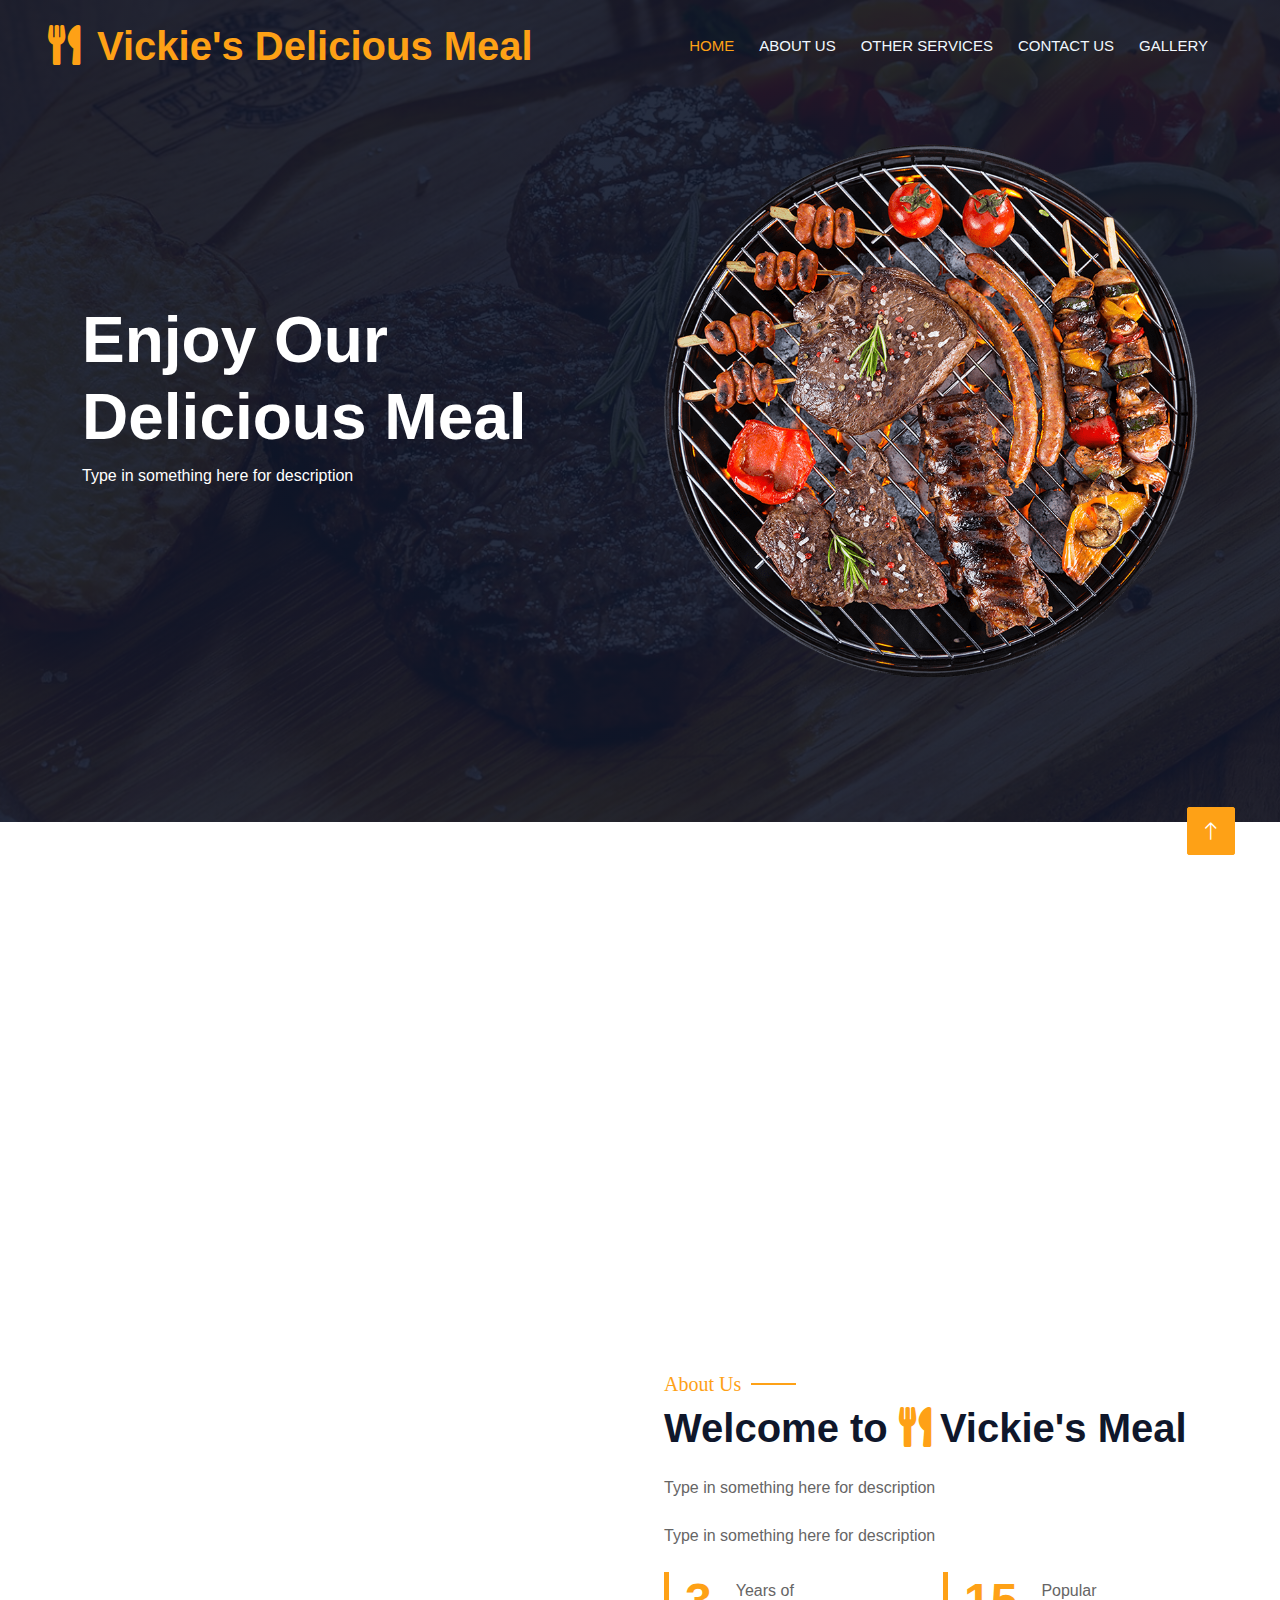
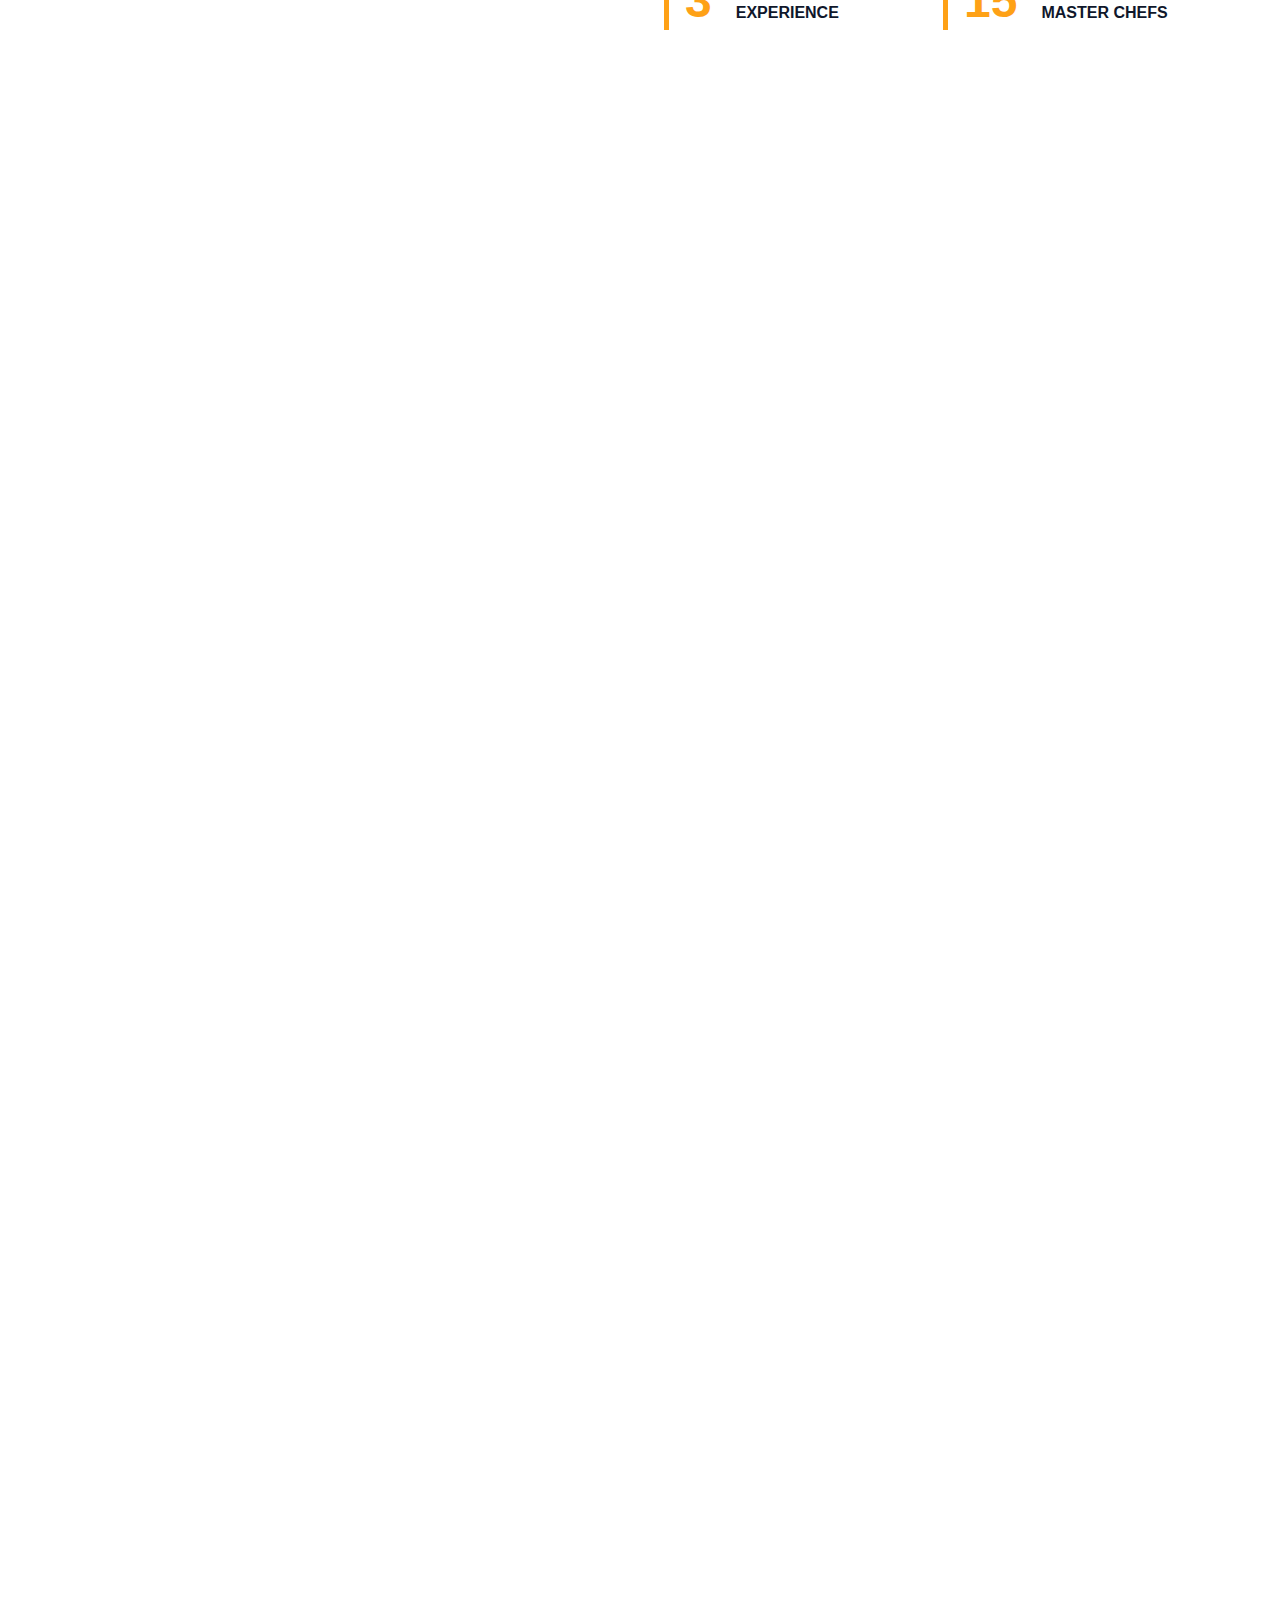
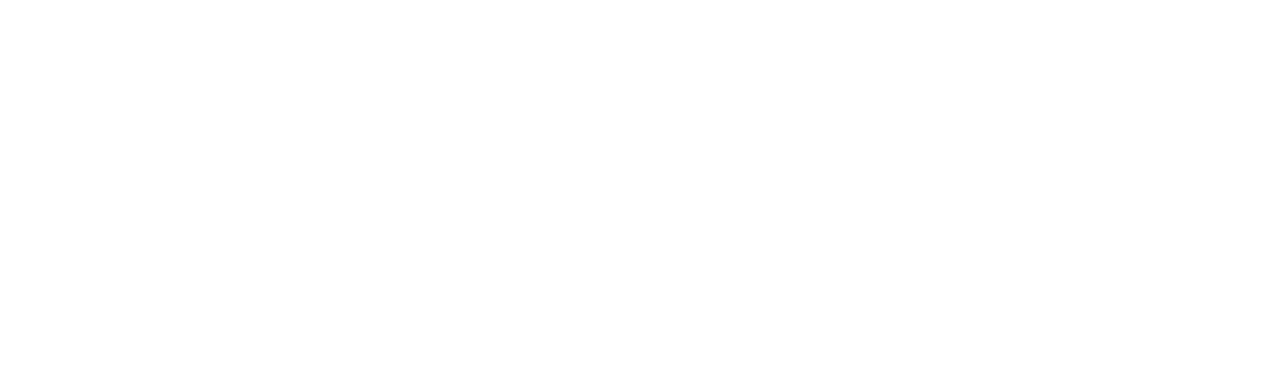
<file: index.html>
<!DOCTYPE html>
<html lang="en">

<head>
    <meta charset="utf-8">
    <title>Vickie's Delicious Meal</title>
    <meta content="width=device-width, initial-scale=1.0" name="viewport">
    <meta content="" name="keywords">
    <meta content="" name="description">

    <!-- Favicon -->
    <link href="img/favicon.ico" rel="icon">

    <!-- Icon Font Stylesheet -->
    <link href="https://cdnjs.cloudflare.com/ajax/libs/font-awesome/5.10.0/css/all.min.css" rel="stylesheet">
    <link href="https://cdn.jsdelivr.net/npm/bootstrap-icons@1.4.1/font/bootstrap-icons.css" rel="stylesheet">

    <!-- Libraries Stylesheet -->
    <link href="lib/animate/animate.min.css" rel="stylesheet">
    <link href="lib/owlcarousel/assets/owl.carousel.min.css" rel="stylesheet">
    <link href="lib/tempusdominus/css/tempusdominus-bootstrap-4.min.css" rel="stylesheet" />

    <!-- Customized Bootstrap Stylesheet -->
    <link href="css/bootstrap.min.css" rel="stylesheet">

    <!-- Template Stylesheet -->
    <link href="css/style.css" rel="stylesheet">
</head>

<body>
    <div class="container-xxl bg-white p-0">
        <!-- Spinner Start -->
        <div id="spinner" class="show bg-white position-fixed translate-middle w-100 vh-100 top-50 start-50 d-flex align-items-center justify-content-center">
            <div class="spinner-border text-primary" style="width: 3rem; height: 3rem;" role="status">
                <span class="sr-only">Loading...</span>
            </div>
        </div>
        <!-- Spinner End -->


        <!-- Navbar & Hero Start -->
        <div class="container-xxl position-relative p-0">
            <nav class="navbar navbar-expand-lg navbar-dark bg-dark px-4 px-lg-5 py-3 py-lg-0">
                <a href="" class="navbar-brand p-0">
                    <h1 class="text-primary m-0"><i class="fa fa-utensils me-3"></i>Vickie's Delicious Meal</h1>
                    <!-- <img src="img/logo.png" alt="Logo"> -->
                </a>
                <button class="navbar-toggler" type="button" data-bs-toggle="collapse" data-bs-target="#navbarCollapse">
                    <span class="fa fa-bars"></span>
                </button>
                <div class="collapse navbar-collapse" id="navbarCollapse">
                    <div class="navbar-nav ms-auto py-0 pe-4">
                        <a href="index.html" class="nav-item nav-link active">Home</a>
                        <a href="about.html" class="nav-item nav-link">About Us</a>
                        <a href="service.html" class="nav-item nav-link">Other Services</a>
                        <a href="contact.html" class="nav-item nav-link">Contact Us</a>
                        <a href="gallery.html" class="nav-item nav-link">Gallery</a>
                    </div>
                </div>
            </nav>

            <div class="container-xxl py-5 bg-dark hero-header mb-5">
                <div class="container my-5 py-5">
                    <div class="row align-items-center g-5">
                        <div class="col-lg-6 text-center text-lg-start">
                            <h1 class="display-3 text-white animated slideInLeft">Enjoy Our<br>Delicious Meal</h1>
                            <p class="text-white animated slideInLeft mb-4 pb-2">Type in something here for description</p>
                        </div>
                        <div class="col-lg-6 text-center text-lg-end overflow-hidden">
                            <img class="img-fluid" src="img/hero.png" alt="">
                        </div>
                    </div>
                </div>
            </div>
        </div>
        <!-- Navbar & Hero End -->


        <!-- Service Start -->
        <div class="container-xxl py-5">
            <div class="container">
                <div class="row g-4">
                    <div class="col-lg-3 col-sm-6 wow fadeInUp" data-wow-delay="0.1s">
                        <div class="service-item rounded pt-3">
                            <div class="p-4">
                                <i class="fa fa-3x fa-user-tie text-primary mb-4"></i>
                                <h5>Master Chefs</h5>
                                <p>Type in something here for description</p>
                            </div>
                        </div>
                    </div>
                    <div class="col-lg-3 col-sm-6 wow fadeInUp" data-wow-delay="0.3s">
                        <div class="service-item rounded pt-3">
                            <div class="p-4">
                                <i class="fa fa-3x fa-utensils text-primary mb-4"></i>
                                <h5>Quality Food</h5>
                                <p>Type in something here for description</p>
                            </div>
                        </div>
                    </div>
                    <div class="col-lg-3 col-sm-6 wow fadeInUp" data-wow-delay="0.5s">
                        <div class="service-item rounded pt-3">
                            <div class="p-4">
                                <i class="fa fa-3x fa-cart-plus text-primary mb-4"></i>
                                <h5>Online Order</h5>
                                <p>Type in something here for description</p>
                            </div>
                        </div>
                    </div>
                    <div class="col-lg-3 col-sm-6 wow fadeInUp" data-wow-delay="0.7s">
                        <div class="service-item rounded pt-3">
                            <div class="p-4">
                                <i class="fa fa-3x fa-headset text-primary mb-4"></i>
                                <h5>24/7 Service</h5>
                                <p>Type in something here for description</p>
                            </div>
                        </div>
                    </div>
                </div>
            </div>
        </div>
        <!-- Service End -->


        <!-- About Start -->
        <div class="container-xxl py-5">
            <div class="container">
                <div class="row g-5 align-items-center">
                    <div class="col-lg-6">
                        <div class="row g-3">
                            <div class="col-6 text-start">
                                <img class="img-fluid rounded w-100 wow zoomIn" data-wow-delay="0.1s" src="img/about-1.jpg">
                            </div>
                            <div class="col-6 text-start">
                                <img class="img-fluid rounded w-75 wow zoomIn" data-wow-delay="0.3s" src="img/about-2.jpg" style="margin-top: 25%;">
                            </div>
                            <div class="col-6 text-end">
                                <img class="img-fluid rounded w-75 wow zoomIn" data-wow-delay="0.5s" src="img/about-3.jpg">
                            </div>
                            <div class="col-6 text-end">
                                <img class="img-fluid rounded w-100 wow zoomIn" data-wow-delay="0.7s" src="img/about-4.jpg">
                            </div>
                        </div>
                    </div>
                    <div class="col-lg-6">
                        <h5 class="section-title ff-secondary text-start text-primary fw-normal">About Us</h5>
                        <h1 class="mb-4">Welcome to <i class="fa fa-utensils text-primary me-2"></i>Vickie's Meal</h1>
                        <p class="mb-4">Type in something here for description</p>
                        <p class="mb-4">Type in something here for description</p>
                        <div class="row g-4 mb-4">
                            <div class="col-sm-6">
                                <div class="d-flex align-items-center border-start border-5 border-primary px-3">
                                    <h1 class="flex-shrink-0 display-5 text-primary mb-0" data-toggle="counter-up">3</h1>
                                    <div class="ps-4">
                                        <p class="mb-0">Years of</p>
                                        <h6 class="text-uppercase mb-0">Experience</h6>
                                    </div>
                                </div>
                            </div>
                            <div class="col-sm-6">
                                <div class="d-flex align-items-center border-start border-5 border-primary px-3">
                                    <h1 class="flex-shrink-0 display-5 text-primary mb-0" data-toggle="counter-up">15</h1>
                                    <div class="ps-4">
                                        <p class="mb-0">Popular</p>
                                        <h6 class="text-uppercase mb-0">Master Chefs</h6>
                                    </div>
                                </div>
                            </div>
                </div>
            </div>
        </div>
        <!-- About End -->

        <!-- Menu Start -->
        <div class="container-xxl py-5">
            <div class="container">
                <div class="text-center wow fadeInUp" data-wow-delay="0.1s">
                    <h5 class="section-title ff-secondary text-center text-primary fw-normal">Food Menu</h5>
                    <h1 class="mb-5">Most Popular Items</h1>
                </div>
                <div class="tab-class text-center wow fadeInUp" data-wow-delay="0.1s">
                    <ul class="nav nav-pills d-inline-flex justify-content-center border-bottom mb-5">
                        <li class="nav-item">
                            <a class="d-flex align-items-center text-start mx-3 ms-0 pb-3 active" data-bs-toggle="pill" href="#tab-1">
                                <i class="fa fa-coffee fa-2x text-primary"></i>
                                <div class="ps-3">
                                    <small class="text-body">Popular</small>
                                    <h6 class="mt-n1 mb-0">Breakfast</h6>
                                </div>
                            </a>
                        </li>
                        <li class="nav-item">
                            <a class="d-flex align-items-center text-start mx-3 pb-3" data-bs-toggle="pill" href="#tab-2">
                                <i class="fa fa-hamburger fa-2x text-primary"></i>
                                <div class="ps-3">
                                    <small class="text-body">Special</small>
                                    <h6 class="mt-n1 mb-0">Launch</h6>
                                </div>
                            </a>
                        </li>
                        <li class="nav-item">
                            <a class="d-flex align-items-center text-start mx-3 me-0 pb-3" data-bs-toggle="pill" href="#tab-3">
                                <i class="fa fa-utensils fa-2x text-primary"></i>
                                <div class="ps-3">
                                    <small class="text-body">Lovely</small>
                                    <h6 class="mt-n1 mb-0">Dinner</h6>
                                </div>
                            </a>
                        </li>
                    </ul>
                    <div class="tab-content">
                        <div id="tab-1" class="tab-pane fade show p-0 active">
                            <div class="row g-4">
                                <div class="col-lg-6">
                                    <div class="d-flex align-items-center">
                                        <img class="flex-shrink-0 img-fluid rounded" src="img/menu-1.jpg" alt="" style="width: 80px;">
                                        <div class="w-100 d-flex flex-column text-start ps-4">
                                            <h5 class="d-flex justify-content-between border-bottom pb-2">
                                                <span>Chicken Burger</span>
                                                <span class="text-primary">$15</span>
                                            </h5>
                                            <small class="fst-italic">Give little description about the food</small>
                                        </div>
                                    </div>
                                </div>
                                <div class="col-lg-6">
                                    <div class="d-flex align-items-center">
                                        <img class="flex-shrink-0 img-fluid rounded" src="img/menu-2.jpg" alt="" style="width: 80px;">
                                        <div class="w-100 d-flex flex-column text-start ps-4">
                                            <h5 class="d-flex justify-content-between border-bottom pb-2">
                                                <span>Chicken Burger</span>
                                                <span class="text-primary">$10</span>
                                            </h5>
                                            <small class="fst-italic">Give little description about the food</small>
                                        </div>
                                    </div>
                                </div>
                                <div class="col-lg-6">
                                    <div class="d-flex align-items-center">
                                        <img class="flex-shrink-0 img-fluid rounded" src="img/menu-3.jpg" alt="" style="width: 80px;">
                                        <div class="w-100 d-flex flex-column text-start ps-4">
                                            <h5 class="d-flex justify-content-between border-bottom pb-2">
                                                <span>Chicken Burger</span>
                                                <span class="text-primary">$20</span>
                                            </h5>
                                            <small class="fst-italic">Give little description about the food</small>
                                        </div>
                                    </div>
                                </div>
                                <div class="col-lg-6">
                                    <div class="d-flex align-items-center">
                                        <img class="flex-shrink-0 img-fluid rounded" src="img/menu-4.jpg" alt="" style="width: 80px;">
                                        <div class="w-100 d-flex flex-column text-start ps-4">
                                            <h5 class="d-flex justify-content-between border-bottom pb-2">
                                                <span>Chicken Burger</span>
                                                <span class="text-primary">$5</span>
                                            </h5>
                                            <small class="fst-italic">Give little description about the food</small>
                                        </div>
                                    </div>
                                </div>
                                <div class="col-lg-6">
                                    <div class="d-flex align-items-center">
                                        <img class="flex-shrink-0 img-fluid rounded" src="img/menu-5.jpg" alt="" style="width: 80px;">
                                        <div class="w-100 d-flex flex-column text-start ps-4">
                                            <h5 class="d-flex justify-content-between border-bottom pb-2">
                                                <span>Chicken Burger</span>
                                                <span class="text-primary">$13</span>
                                            </h5>
                                            <small class="fst-italic">Give little description about the food</small>
                                        </div>
                                    </div>
                                </div>
                                <div class="col-lg-6">
                                    <div class="d-flex align-items-center">
                                        <img class="flex-shrink-0 img-fluid rounded" src="img/menu-6.jpg" alt="" style="width: 80px;">
                                        <div class="w-100 d-flex flex-column text-start ps-4">
                                            <h5 class="d-flex justify-content-between border-bottom pb-2">
                                                <span>Chicken Burger</span>
                                                <span class="text-primary">$11</span>
                                            </h5>
                                            <small class="fst-italic">Give little description about the food</small>
                                        </div>
                                    </div>
                                </div>
                                <div class="col-lg-6">
                                    <div class="d-flex align-items-center">
                                        <img class="flex-shrink-0 img-fluid rounded" src="img/menu-7.jpg" alt="" style="width: 80px;">
                                        <div class="w-100 d-flex flex-column text-start ps-4">
                                            <h5 class="d-flex justify-content-between border-bottom pb-2">
                                                <span>Chicken Burger</span>
                                                <span class="text-primary">$20</span>
                                            </h5>
                                            <small class="fst-italic">Give little description about the food</small>
                                        </div>
                                    </div>
                                </div>
                                <div class="col-lg-6">
                                    <div class="d-flex align-items-center">
                                        <img class="flex-shrink-0 img-fluid rounded" src="img/menu-8.jpg" alt="" style="width: 80px;">
                                        <div class="w-100 d-flex flex-column text-start ps-4">
                                            <h5 class="d-flex justify-content-between border-bottom pb-2">
                                                <span>Chicken Burger</span>
                                                <span class="text-primary">$12</span>
                                            </h5>
                                            <small class="fst-italic">Give little description about the food</small>
                                        </div>
                                    </div>
                                </div>
                            </div>
                        </div>
                        <div id="tab-2" class="tab-pane fade show p-0">
                            <div class="row g-4">
                                <div class="col-lg-6">
                                    <div class="d-flex align-items-center">
                                        <img class="flex-shrink-0 img-fluid rounded" src="img/menu-1.jpg" alt="" style="width: 80px;">
                                        <div class="w-100 d-flex flex-column text-start ps-4">
                                            <h5 class="d-flex justify-content-between border-bottom pb-2">
                                                <span>Chicken Burger</span>
                                                <span class="text-primary">$9</span>
                                            </h5>
                                            <small class="fst-italic">Give little description about the food</small>
                                        </div>
                                    </div>
                                </div>
                                <div class="col-lg-6">
                                    <div class="d-flex align-items-center">
                                        <img class="flex-shrink-0 img-fluid rounded" src="img/menu-2.jpg" alt="" style="width: 80px;">
                                        <div class="w-100 d-flex flex-column text-start ps-4">
                                            <h5 class="d-flex justify-content-between border-bottom pb-2">
                                                <span>Chicken Burger</span>
                                                <span class="text-primary">$8</span>
                                            </h5>
                                            <small class="fst-italic">Give little description about the food</small>
                                        </div>
                                    </div>
                                </div>
                                <div class="col-lg-6">
                                    <div class="d-flex align-items-center">
                                        <img class="flex-shrink-0 img-fluid rounded" src="img/menu-3.jpg" alt="" style="width: 80px;">
                                        <div class="w-100 d-flex flex-column text-start ps-4">
                                            <h5 class="d-flex justify-content-between border-bottom pb-2">
                                                <span>Chicken Burger</span>
                                                <span class="text-primary">$16</span>
                                            </h5>
                                            <small class="fst-italic">Give little description about the food</small>
                                        </div>
                                    </div>
                                </div>
                                <div class="col-lg-6">
                                    <div class="d-flex align-items-center">
                                        <img class="flex-shrink-0 img-fluid rounded" src="img/menu-4.jpg" alt="" style="width: 80px;">
                                        <div class="w-100 d-flex flex-column text-start ps-4">
                                            <h5 class="d-flex justify-content-between border-bottom pb-2">
                                                <span>Chicken Burger</span>
                                                <span class="text-primary">$10</span>
                                            </h5>
                                            <small class="fst-italic">Give little description about the food</small>
                                        </div>
                                    </div>
                                </div>
                                <div class="col-lg-6">
                                    <div class="d-flex align-items-center">
                                        <img class="flex-shrink-0 img-fluid rounded" src="img/menu-5.jpg" alt="" style="width: 80px;">
                                        <div class="w-100 d-flex flex-column text-start ps-4">
                                            <h5 class="d-flex justify-content-between border-bottom pb-2">
                                                <span>Chicken Burger</span>
                                                <span class="text-primary">$11</span>
                                            </h5>
                                            <small class="fst-italic">Give little description about the food</small>
                                        </div>
                                    </div>
                                </div>
                                <div class="col-lg-6">
                                    <div class="d-flex align-items-center">
                                        <img class="flex-shrink-0 img-fluid rounded" src="img/menu-6.jpg" alt="" style="width: 80px;">
                                        <div class="w-100 d-flex flex-column text-start ps-4">
                                            <h5 class="d-flex justify-content-between border-bottom pb-2">
                                                <span>Chicken Burger</span>
                                                <span class="text-primary">$5</span>
                                            </h5>
                                            <small class="fst-italic">Give little description about the food</small>
                                        </div>
                                    </div>
                                </div>
                                <div class="col-lg-6">
                                    <div class="d-flex align-items-center">
                                        <img class="flex-shrink-0 img-fluid rounded" src="img/menu-7.jpg" alt="" style="width: 80px;">
                                        <div class="w-100 d-flex flex-column text-start ps-4">
                                            <h5 class="d-flex justify-content-between border-bottom pb-2">
                                                <span>Chicken Burger</span>
                                                <span class="text-primary">$7</span>
                                            </h5>
                                            <small class="fst-italic">Give little description about the food</small>
                                        </div>
                                    </div>
                                </div>
                                <div class="col-lg-6">
                                    <div class="d-flex align-items-center">
                                        <img class="flex-shrink-0 img-fluid rounded" src="img/menu-8.jpg" alt="" style="width: 80px;">
                                        <div class="w-100 d-flex flex-column text-start ps-4">
                                            <h5 class="d-flex justify-content-between border-bottom pb-2">
                                                <span>Chicken Burger</span>
                                                <span class="text-primary">$4.5</span>
                                            </h5>
                                            <small class="fst-italic">Give little description about the food</small>
                                        </div>
                                    </div>
                                </div>
                            </div>
                        </div>
                        <div id="tab-3" class="tab-pane fade show p-0">
                            <div class="row g-4">
                                <div class="col-lg-6">
                                    <div class="d-flex align-items-center">
                                        <img class="flex-shrink-0 img-fluid rounded" src="img/menu-1.jpg" alt="" style="width: 80px;">
                                        <div class="w-100 d-flex flex-column text-start ps-4">
                                            <h5 class="d-flex justify-content-between border-bottom pb-2">
                                                <span>Chicken Burger</span>
                                                <span class="text-primary">$7</span>
                                            </h5>
                                            <small class="fst-italic">Give little description about the food</small>
                                        </div>
                                    </div>
                                </div>
                                <div class="col-lg-6">
                                    <div class="d-flex align-items-center">
                                        <img class="flex-shrink-0 img-fluid rounded" src="img/menu-2.jpg" alt="" style="width: 80px;">
                                        <div class="w-100 d-flex flex-column text-start ps-4">
                                            <h5 class="d-flex justify-content-between border-bottom pb-2">
                                                <span>Chicken Burger</span>
                                                <span class="text-primary">$14</span>
                                            </h5>
                                            <small class="fst-italic">Give little description about the food</small>
                                        </div>
                                    </div>
                                </div>
                                <div class="col-lg-6">
                                    <div class="d-flex align-items-center">
                                        <img class="flex-shrink-0 img-fluid rounded" src="img/menu-3.jpg" alt="" style="width: 80px;">
                                        <div class="w-100 d-flex flex-column text-start ps-4">
                                            <h5 class="d-flex justify-content-between border-bottom pb-2">
                                                <span>Chicken Burger</span>
                                                <span class="text-primary">$9</span>
                                            </h5>
                                            <small class="fst-italic">Give little description about the food</small>
                                        </div>
                                    </div>
                                </div>
                                <div class="col-lg-6">
                                    <div class="d-flex align-items-center">
                                        <img class="flex-shrink-0 img-fluid rounded" src="img/menu-4.jpg" alt="" style="width: 80px;">
                                        <div class="w-100 d-flex flex-column text-start ps-4">
                                            <h5 class="d-flex justify-content-between border-bottom pb-2">
                                                <span>Chicken Burger</span>
                                                <span class="text-primary">$30</span>
                                            </h5>
                                            <small class="fst-italic">Give little description about the food</small>
                                        </div>
                                    </div>
                                </div>
                                <div class="col-lg-6">
                                    <div class="d-flex align-items-center">
                                        <img class="flex-shrink-0 img-fluid rounded" src="img/menu-5.jpg" alt="" style="width: 80px;">
                                        <div class="w-100 d-flex flex-column text-start ps-4">
                                            <h5 class="d-flex justify-content-between border-bottom pb-2">
                                                <span>Chicken Burger</span>
                                                <span class="text-primary">$4</span>
                                            </h5>
                                            <small class="fst-italic">Give little description about the food</small>
                                        </div>
                                    </div>
                                </div>
                                <div class="col-lg-6">
                                    <div class="d-flex align-items-center">
                                        <img class="flex-shrink-0 img-fluid rounded" src="img/menu-6.jpg" alt="" style="width: 80px;">
                                        <div class="w-100 d-flex flex-column text-start ps-4">
                                            <h5 class="d-flex justify-content-between border-bottom pb-2">
                                                <span>Chicken Burger</span>
                                                <span class="text-primary">$5</span>
                                            </h5>
                                            <small class="fst-italic">Give little description about the food</small>
                                        </div>
                                    </div>
                                </div>
                                <div class="col-lg-6">
                                    <div class="d-flex align-items-center">
                                        <img class="flex-shrink-0 img-fluid rounded" src="img/menu-7.jpg" alt="" style="width: 80px;">
                                        <div class="w-100 d-flex flex-column text-start ps-4">
                                            <h5 class="d-flex justify-content-between border-bottom pb-2">
                                                <span>Chicken Burger</span>
                                                <span class="text-primary">$32</span>
                                            </h5>
                                            <small class="fst-italic">Give little description about the food</small>
                                        </div>
                                    </div>
                                </div>
                                <div class="col-lg-6">
                                    <div class="d-flex align-items-center">
                                        <img class="flex-shrink-0 img-fluid rounded" src="img/menu-8.jpg" alt="" style="width: 80px;">
                                        <div class="w-100 d-flex flex-column text-start ps-4">
                                            <h5 class="d-flex justify-content-between border-bottom pb-2">
                                                <span>Chicken Burger</span>
                                                <span class="text-primary">$12</span>
                                            </h5>
                                            <small class="fst-italic">Give little description about the food</small>
                                        </div>
                                    </div>
                                </div>
                            </div>
                        </div>
                    </div>
                </div>
            </div>
        </div>
        <!-- Menu End -->

        <!-- Team Start -->
        <div class="container-xxl pt-5 pb-3">
            <div class="container">
                <div class="text-center wow fadeInUp" data-wow-delay="0.1s">
                    <h5 class="section-title ff-secondary text-center text-primary fw-normal">Team Members</h5>
                    <h1 class="mb-5">Our Master Chefs</h1>
                </div>
                <div class="row g-4">
                    <div class="col-lg-3 col-md-6 wow fadeInUp" data-wow-delay="0.1s">
                        <div class="team-item text-center rounded overflow-hidden">
                            <div class="rounded-circle overflow-hidden m-4">
                                <img class="img-fluid" src="img/team-1.jpg" alt="">
                            </div>
                            <h5 class="mb-0">Ayouba</h5>
                            <small>Designation</small>
                            <div class="d-flex justify-content-center mt-3">
                                <a class="btn btn-square btn-primary mx-1" href=""><i class="fab fa-facebook-f"></i></a>
                                <a class="btn btn-square btn-primary mx-1" href=""><i class="fab fa-twitter"></i></a>
                                <a class="btn btn-square btn-primary mx-1" href=""><i class="fab fa-instagram"></i></a>
                            </div>
                        </div>
                    </div>
                    <div class="col-lg-3 col-md-6 wow fadeInUp" data-wow-delay="0.3s">
                        <div class="team-item text-center rounded overflow-hidden">
                            <div class="rounded-circle overflow-hidden m-4">
                                <img class="img-fluid" src="img/team-2.jpg" alt="">
                            </div>
                            <h5 class="mb-0">Ayouba</h5>
                            <small>Designation</small>
                            <div class="d-flex justify-content-center mt-3">
                                <a class="btn btn-square btn-primary mx-1" href=""><i class="fab fa-facebook-f"></i></a>
                                <a class="btn btn-square btn-primary mx-1" href=""><i class="fab fa-twitter"></i></a>
                                <a class="btn btn-square btn-primary mx-1" href=""><i class="fab fa-instagram"></i></a>
                            </div>
                        </div>
                    </div>
                    <div class="col-lg-3 col-md-6 wow fadeInUp" data-wow-delay="0.5s">
                        <div class="team-item text-center rounded overflow-hidden">
                            <div class="rounded-circle overflow-hidden m-4">
                                <img class="img-fluid" src="img/team-3.jpg" alt="">
                            </div>
                            <h5 class="mb-0">Ayouba</h5>
                            <small>Designation</small>
                            <div class="d-flex justify-content-center mt-3">
                                <a class="btn btn-square btn-primary mx-1" href=""><i class="fab fa-facebook-f"></i></a>
                                <a class="btn btn-square btn-primary mx-1" href=""><i class="fab fa-twitter"></i></a>
                                <a class="btn btn-square btn-primary mx-1" href=""><i class="fab fa-instagram"></i></a>
                            </div>
                        </div>
                    </div>
                    <div class="col-lg-3 col-md-6 wow fadeInUp" data-wow-delay="0.7s">
                        <div class="team-item text-center rounded overflow-hidden">
                            <div class="rounded-circle overflow-hidden m-4">
                                <img class="img-fluid" src="img/team-4.jpg" alt="">
                            </div>
                            <h5 class="mb-0">Ayouba</h5>
                            <small>Designation</small>
                            <div class="d-flex justify-content-center mt-3">
                                <a class="btn btn-square btn-primary mx-1" href=""><i class="fab fa-facebook-f"></i></a>
                                <a class="btn btn-square btn-primary mx-1" href=""><i class="fab fa-twitter"></i></a>
                                <a class="btn btn-square btn-primary mx-1" href=""><i class="fab fa-instagram"></i></a>
                            </div>
                        </div>
                    </div>
                </div>
            </div>
        </div>
        <!-- Team End -->

        <!-- testimony start -->
        <!-- Testimonial

        <div class="container-xxl py-5 wow fadeInUp" data-wow-delay="0.1s">
            <div class="container">
                <div class="text-center">
                    <h5 class="section-title ff-secondary text-center text-primary fw-normal">Testimonial</h5>
                    <h1 class="mb-5">Our Clients Say!!!</h1>
                </div>
                <div class="owl-carousel testimonial-carousel">
                    <div class="testimonial-item bg-transparent border rounded p-4">
                        <i class="fa fa-quote-left fa-2x text-primary mb-3"></i>
                        <p>Dolor et eos labore, stet justo sed est sed. Diam sed sed dolor stet amet eirmod eos labore diam</p>
                        <div class="d-flex align-items-center">
                            <img class="img-fluid flex-shrink-0 rounded-circle" src="img/testimonial-1.jpg" style="width: 50px; height: 50px;">
                            <div class="ps-3">
                                <h5 class="mb-1">Client Name</h5>
                                <small>Profession</small>
                            </div>
                        </div>
                    </div>
                    <div class="testimonial-item bg-transparent border rounded p-4">
                        <i class="fa fa-quote-left fa-2x text-primary mb-3"></i>
                        <p>Dolor et eos labore, stet justo sed est sed. Diam sed sed dolor stet amet eirmod eos labore diam</p>
                        <div class="d-flex align-items-center">
                            <img class="img-fluid flex-shrink-0 rounded-circle" src="img/testimonial-2.jpg" style="width: 50px; height: 50px;">
                            <div class="ps-3">
                                <h5 class="mb-1">Client Name</h5>
                                <small>Profession</small>
                            </div>
                        </div>
                    </div>
                    <div class="testimonial-item bg-transparent border rounded p-4">
                        <i class="fa fa-quote-left fa-2x text-primary mb-3"></i>
                        <p>Dolor et eos labore, stet justo sed est sed. Diam sed sed dolor stet amet eirmod eos labore diam</p>
                        <div class="d-flex align-items-center">
                            <img class="img-fluid flex-shrink-0 rounded-circle" src="img/testimonial-3.jpg" style="width: 50px; height: 50px;">
                            <div class="ps-3">
                                <h5 class="mb-1">Client Name</h5>
                                <small>Profession</small>
                            </div>
                        </div>
                    </div>
                    <div class="testimonial-item bg-transparent border rounded p-4">
                        <i class="fa fa-quote-left fa-2x text-primary mb-3"></i>
                        <p>Dolor et eos labore, stet justo sed est sed. Diam sed sed dolor stet amet eirmod eos labore diam</p>
                        <div class="d-flex align-items-center">
                            <img class="img-fluid flex-shrink-0 rounded-circle" src="img/testimonial-4.jpg" style="width: 50px; height: 50px;">
                            <div class="ps-3">
                                <h5 class="mb-1">Client Name</h5>
                                <small>Profession</small>
                            </div>
                        </div>
                    </div>
                </div>
            </div>
        </div>
         Testimonial End -->
        <!-- testimony end -->

        <!-- Footer Start -->
        <div class="container-fluid bg-dark text-light footer pt-5 mt-5 wow fadeIn" data-wow-delay="0.1s">
            <div class="container py-5">
                <div class="row g-5">
                    <div class="col-lg-3 col-md-6">
                        <h4 class="section-title ff-secondary text-start text-primary fw-normal mb-4">Company</h4>
                        <a class="btn btn-link" href="about.html">About Us</a>
                        <a class="btn btn-link" href="contact.html">Contact Us</a>
                    </div>
                    <div class="col-lg-3 col-md-6">
                        <h4 class="section-title ff-secondary text-start text-primary fw-normal mb-4">Contact</h4>
                        <p class="mb-2"><i class="fa fa-map-marker-alt me-3"></i>1108 Bassa Town Monrovia</p>
                        <p class="mb-2"><i class="fa fa-phone-alt me-3"></i>+231 775 324 174</p>
                        <p class="mb-2"><i class="fa fa-envelope me-3"></i>ayouba@gmail.com</p>
                        <div class="d-flex pt-2">
                            <a class="btn btn-outline-light btn-social" href=""><i class="fab fa-twitter"></i></a>
                            <a class="btn btn-outline-light btn-social" href=""><i class="fab fa-facebook-f"></i></a>
                            <a class="btn btn-outline-light btn-social" href=""><i class="fab fa-youtube"></i></a>
                            <a class="btn btn-outline-light btn-social" href=""><i class="fab fa-linkedin-in"></i></a>
                        </div>
                    </div>
                    <div class="col-lg-3 col-md-6">
                        <h4 class="section-title ff-secondary text-start text-primary fw-normal mb-4">Opening</h4>
                        <h5 class="text-light fw-normal">Monday - Saturday</h5>
                        <p>09AM - 09PM</p>
                        <h5 class="text-light fw-normal">Sunday</h5>
                        <p>10AM - 08PM</p>
                    </div>

                </div>
            </div>
            <div class="container">
                <div class="copyright">
                    <div class="row">
                        <div class="col-md-6 text-center text-md-start mb-3 mb-md-0">
                            &copy; <a class="border-bottom" href="index.html">Vickie's Delicious Meal</a>, All Right Reserved.
							
							Designed By <a class="border-bottom" href="discord.app/users/abra#7277">Abra MB</a><br><br>
                        </div>
                    </div>
                </div>
            </div>
        </div>
        <!-- Footer End -->
                
        <!-- Back to Top -->
        <a href="#" class="btn btn-lg btn-primary btn-lg-square back-to-top"><i class="bi bi-arrow-up"></i></a>
    </div>

    <!-- JavaScript Libraries -->
    <script src="https://code.jquery.com/jquery-3.4.1.min.js"></script>
    <script src="https://cdn.jsdelivr.net/npm/bootstrap@5.0.0/dist/js/bootstrap.bundle.min.js"></script>
    <script src="lib/wow/wow.min.js"></script>
    <script src="lib/easing/easing.min.js"></script>
    <script src="lib/waypoints/waypoints.min.js"></script>
    <script src="lib/counterup/counterup.min.js"></script>
    <script src="lib/owlcarousel/owl.carousel.min.js"></script>
    <script src="lib/tempusdominus/js/moment.min.js"></script>
    <script src="lib/tempusdominus/js/moment-timezone.min.js"></script>
    <script src="lib/tempusdominus/js/tempusdominus-bootstrap-4.min.js"></script>

    <!-- Template Javascript -->
    <script src="js/main.js"></script>
</body>

</html>
</file>
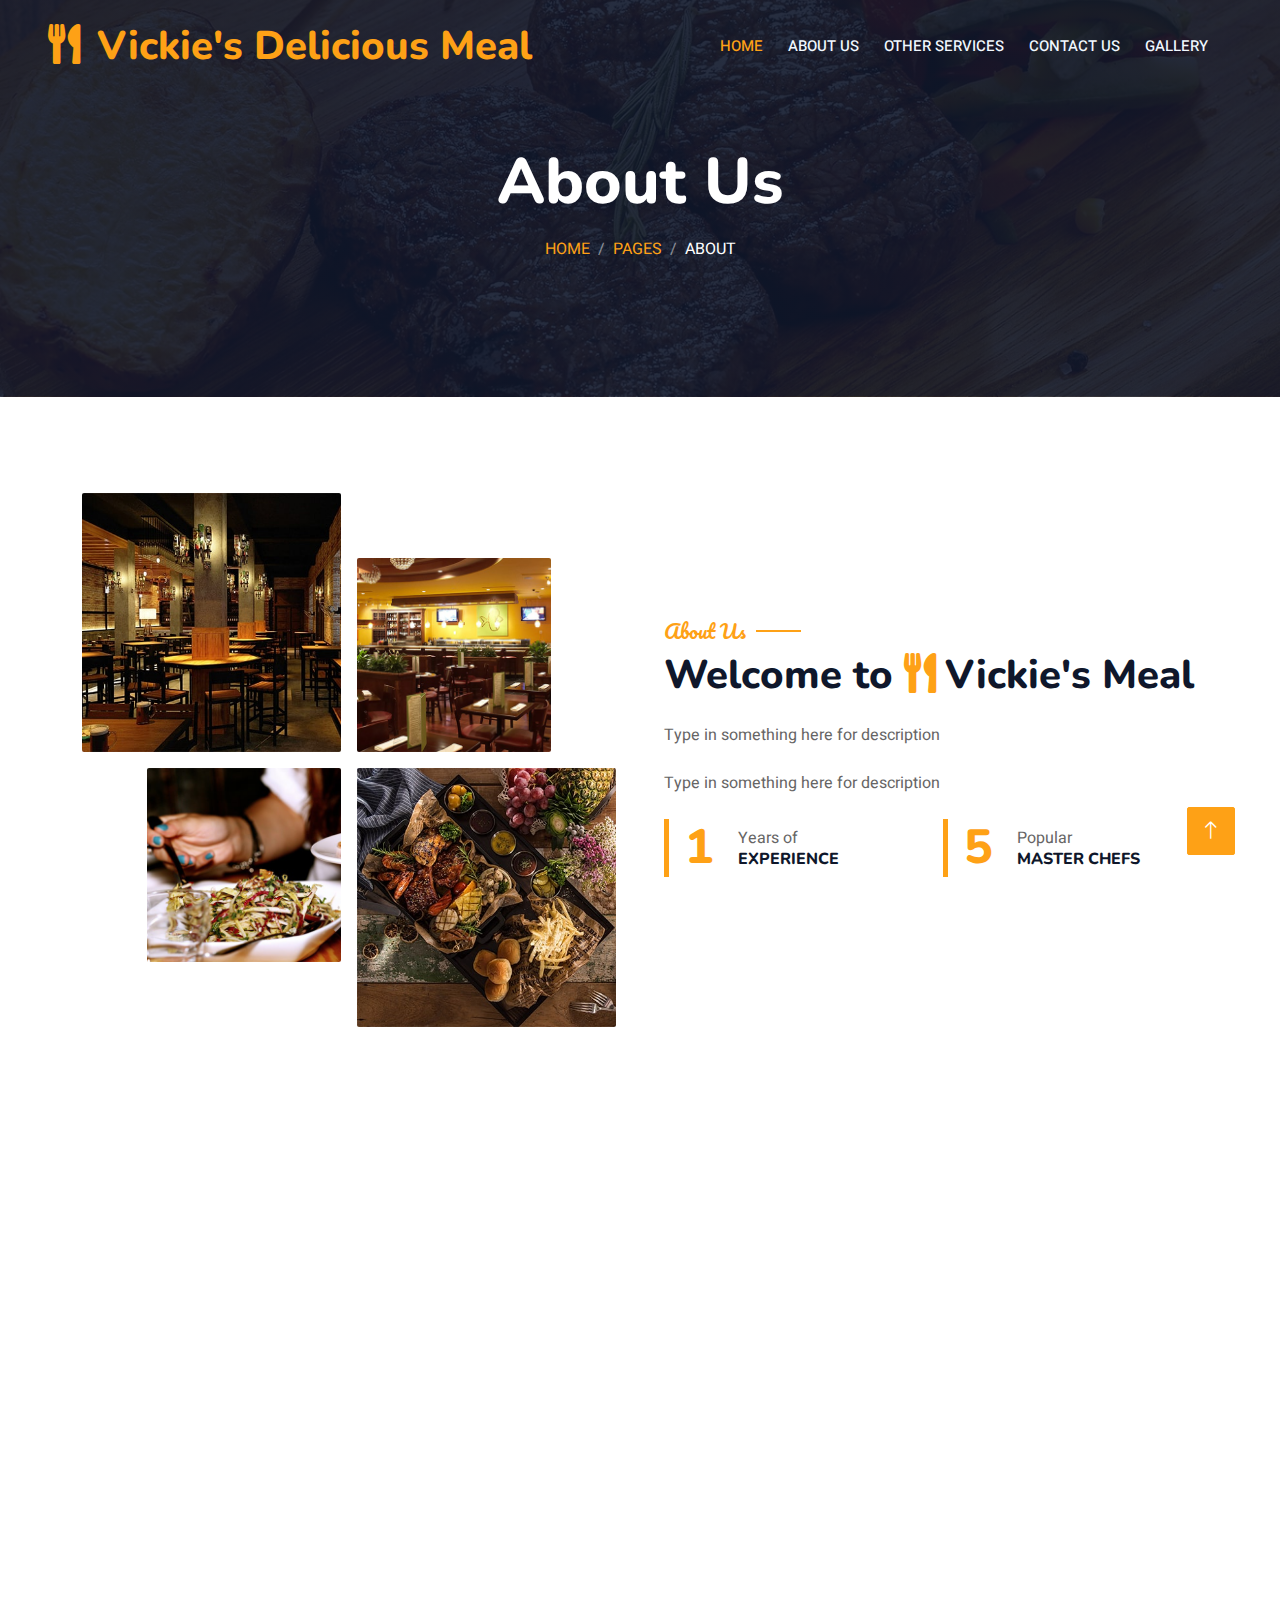
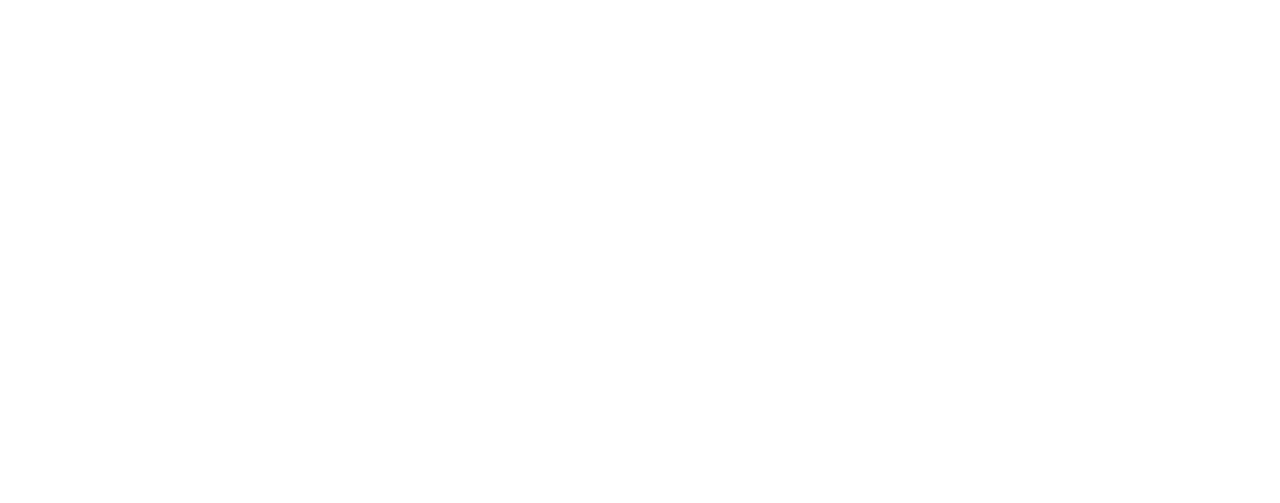
<file: about.html>
<!DOCTYPE html>
<html lang="en">

<head>
    <meta charset="utf-8">
    <title>About Us</title>
    <meta content="width=device-width, initial-scale=1.0" name="viewport">
    <meta content="" name="keywords">
    <meta content="" name="description">

    <!-- Favicon -->
    <link href="img/favicon.ico" rel="icon">

    <!-- Google Web Fonts -->
    <link rel="preconnect" href="https://fonts.googleapis.com">
    <link rel="preconnect" href="https://fonts.gstatic.com" crossorigin>
    <link href="https://fonts.googleapis.com/css2?family=Heebo:wght@400;500;600&family=Nunito:wght@600;700;800&family=Pacifico&display=swap" rel="stylesheet">

    <!-- Icon Font Stylesheet -->
    <link href="https://cdnjs.cloudflare.com/ajax/libs/font-awesome/5.10.0/css/all.min.css" rel="stylesheet">
    <link href="https://cdn.jsdelivr.net/npm/bootstrap-icons@1.4.1/font/bootstrap-icons.css" rel="stylesheet">

    <!-- Libraries Stylesheet -->
    <link href="lib/animate/animate.min.css" rel="stylesheet">
    <link href="lib/owlcarousel/assets/owl.carousel.min.css" rel="stylesheet">
    <link href="lib/tempusdominus/css/tempusdominus-bootstrap-4.min.css" rel="stylesheet" />

    <!-- Customized Bootstrap Stylesheet -->
    <link href="css/bootstrap.min.css" rel="stylesheet">

    <!-- Template Stylesheet -->
    <link href="css/style.css" rel="stylesheet">
</head>

<body>
    <div class="container-xxl bg-white p-0">
        <!-- Spinner Start -->
        <div id="spinner" class="show bg-white position-fixed translate-middle w-100 vh-100 top-50 start-50 d-flex align-items-center justify-content-center">
            <div class="spinner-border text-primary" style="width: 3rem; height: 3rem;" role="status">
                <span class="sr-only">Loading...</span>
            </div>
        </div>
        <!-- Spinner End -->


        <!-- Navbar & Hero Start -->
        <div class="container-xxl position-relative p-0">
            <nav class="navbar navbar-expand-lg navbar-dark bg-dark px-4 px-lg-5 py-3 py-lg-0">
                <a href="" class="navbar-brand p-0">
                    <h1 class="text-primary m-0"><i class="fa fa-utensils me-3"></i>Vickie's Delicious Meal</h1>
                    <!-- <img src="img/logo.png" alt="Logo"> -->
                </a>
                <button class="navbar-toggler" type="button" data-bs-toggle="collapse" data-bs-target="#navbarCollapse">
                    <span class="fa fa-bars"></span>
                </button>
                <div class="collapse navbar-collapse" id="navbarCollapse">
                    <div class="navbar-nav ms-auto py-0 pe-4">
                        <a href="index.html" class="nav-item nav-link active">Home</a>
                        <a href="about.html" class="nav-item nav-link">About Us</a>
                        <a href="service.html" class="nav-item nav-link">Other Services</a>
                        <a href="contact.html" class="nav-item nav-link">Contact Us</a>
                        <a href="gallery.html" class="nav-item nav-link">Gallery</a>
                    </div>
                </div>
            </nav>

            <div class="container-xxl py-5 bg-dark hero-header mb-5">
                <div class="container text-center my-5 pt-5 pb-4">
                    <h1 class="display-3 text-white mb-3 animated slideInDown">About Us</h1>
                    <nav aria-label="breadcrumb">
                        <ol class="breadcrumb justify-content-center text-uppercase">
                            <li class="breadcrumb-item"><a href="#">Home</a></li>
                            <li class="breadcrumb-item"><a href="#">Pages</a></li>
                            <li class="breadcrumb-item text-white active" aria-current="page">About</li>
                        </ol>
                    </nav>
                </div>
            </div>
        </div>
        <!-- Navbar & Hero End -->


        <!-- About Start -->
        <div class="container-xxl py-5">
            <div class="container">
                <div class="row g-5 align-items-center">
                    <div class="col-lg-6">
                        <div class="row g-3">
                            <div class="col-6 text-start">
                                <img class="img-fluid rounded w-100 wow zoomIn" data-wow-delay="0.1s" src="img/about-1.jpg">
                            </div>
                            <div class="col-6 text-start">
                                <img class="img-fluid rounded w-75 wow zoomIn" data-wow-delay="0.3s" src="img/about-2.jpg" style="margin-top: 25%;">
                            </div>
                            <div class="col-6 text-end">
                                <img class="img-fluid rounded w-75 wow zoomIn" data-wow-delay="0.5s" src="img/about-3.jpg">
                            </div>
                            <div class="col-6 text-end">
                                <img class="img-fluid rounded w-100 wow zoomIn" data-wow-delay="0.7s" src="img/about-4.jpg">
                            </div>
                        </div>
                    </div>
                    <div class="col-lg-6">
                        <h5 class="section-title ff-secondary text-start text-primary fw-normal">About Us</h5>
                        <h1 class="mb-4">Welcome to <i class="fa fa-utensils text-primary me-2"></i>Vickie's Meal</h1>
                        <p class="mb-4">Type in something here for description</p>
                        <p class="mb-4">Type in something here for description</p>
                        <div class="row g-4 mb-4">
                            <div class="col-sm-6">
                                <div class="d-flex align-items-center border-start border-5 border-primary px-3">
                                    <h1 class="flex-shrink-0 display-5 text-primary mb-0" data-toggle="counter-up">3</h1>
                                    <div class="ps-4">
                                        <p class="mb-0">Years of</p>
                                        <h6 class="text-uppercase mb-0">Experience</h6>
                                    </div>
                                </div>
                            </div>
                            <div class="col-sm-6">
                                <div class="d-flex align-items-center border-start border-5 border-primary px-3">
                                    <h1 class="flex-shrink-0 display-5 text-primary mb-0" data-toggle="counter-up">15</h1>
                                    <div class="ps-4">
                                        <p class="mb-0">Popular</p>
                                        <h6 class="text-uppercase mb-0">Master Chefs</h6>
                                    </div>
                                </div>
                            </div>
                </div>
            </div>
        </div>
        <!-- About End -->


        <!-- Team Start -->
       <div class="container-xxl pt-5 pb-3">
            <div class="container">
                <div class="text-center wow fadeInUp" data-wow-delay="0.1s">
                    <h5 class="section-title ff-secondary text-center text-primary fw-normal">Team Members</h5>
                    <h1 class="mb-5">Our Master Chefs</h1>
                </div>
                <div class="row g-4">
                    <div class="col-lg-3 col-md-6 wow fadeInUp" data-wow-delay="0.1s">
                        <div class="team-item text-center rounded overflow-hidden">
                            <div class="rounded-circle overflow-hidden m-4">
                                <img class="img-fluid" src="img/team-1.jpg" alt="">
                            </div>
                            <h5 class="mb-0">Ayouba Swaray</h5>
                            <small>Designation</small>
                            <div class="d-flex justify-content-center mt-3">
                                <a class="btn btn-square btn-primary mx-1" href=""><i class="fab fa-facebook-f"></i></a>
                                <a class="btn btn-square btn-primary mx-1" href=""><i class="fab fa-twitter"></i></a>
                                <a class="btn btn-square btn-primary mx-1" href=""><i class="fab fa-instagram"></i></a>
                            </div>
                        </div>
                    </div>
                    <div class="col-lg-3 col-md-6 wow fadeInUp" data-wow-delay="0.3s">
                        <div class="team-item text-center rounded overflow-hidden">
                            <div class="rounded-circle overflow-hidden m-4">
                                <img class="img-fluid" src="img/team-2.jpg" alt="">
                            </div>
                            <h5 class="mb-0">Ayouba Swaray</h5>
                            <small>Designation</small>
                            <div class="d-flex justify-content-center mt-3">
                                <a class="btn btn-square btn-primary mx-1" href=""><i class="fab fa-facebook-f"></i></a>
                                <a class="btn btn-square btn-primary mx-1" href=""><i class="fab fa-twitter"></i></a>
                                <a class="btn btn-square btn-primary mx-1" href=""><i class="fab fa-instagram"></i></a>
                            </div>
                        </div>
                    </div>
                    <div class="col-lg-3 col-md-6 wow fadeInUp" data-wow-delay="0.5s">
                        <div class="team-item text-center rounded overflow-hidden">
                            <div class="rounded-circle overflow-hidden m-4">
                                <img class="img-fluid" src="img/team-3.jpg" alt="">
                            </div>
                            <h5 class="mb-0">Ayouba Swaray</h5>
                            <small>Designation</small>
                            <div class="d-flex justify-content-center mt-3">
                                <a class="btn btn-square btn-primary mx-1" href=""><i class="fab fa-facebook-f"></i></a>
                                <a class="btn btn-square btn-primary mx-1" href=""><i class="fab fa-twitter"></i></a>
                                <a class="btn btn-square btn-primary mx-1" href=""><i class="fab fa-instagram"></i></a>
                            </div>
                        </div>
                    </div>
                    <div class="col-lg-3 col-md-6 wow fadeInUp" data-wow-delay="0.7s">
                        <div class="team-item text-center rounded overflow-hidden">
                            <div class="rounded-circle overflow-hidden m-4">
                                <img class="img-fluid" src="img/team-4.jpg" alt="">
                            </div>
                            <h5 class="mb-0">Ayouba Swaray</h5>
                            <small>Designation</small>
                            <div class="d-flex justify-content-center mt-3">
                                <a class="btn btn-square btn-primary mx-1" href=""><i class="fab fa-facebook-f"></i></a>
                                <a class="btn btn-square btn-primary mx-1" href=""><i class="fab fa-twitter"></i></a>
                                <a class="btn btn-square btn-primary mx-1" href=""><i class="fab fa-instagram"></i></a>
                            </div>
                        </div>
                    </div>
                </div>
            </div>
        </div>
        <!-- Team End -->
        

        <!-- Footer Start -->
        <div class="container-fluid bg-dark text-light footer pt-5 mt-5 wow fadeIn" data-wow-delay="0.1s">
            <div class="container py-5">
                <div class="row g-5">
                    <div class="col-lg-3 col-md-6">
                        <h4 class="section-title ff-secondary text-start text-primary fw-normal mb-4">Company</h4>
                        <a class="btn btn-link" href="about.html">About Us</a>
                        <a class="btn btn-link" href="contact.html">Contact Us</a>
                    </div>
                    <div class="col-lg-3 col-md-6">
                        <h4 class="section-title ff-secondary text-start text-primary fw-normal mb-4">Contact</h4>
                        <p class="mb-2"><i class="fa fa-map-marker-alt me-3"></i>1108 Bassa Town Monrovia</p>
                        <p class="mb-2"><i class="fa fa-phone-alt me-3"></i>+231 775 324 174</p>
                        <p class="mb-2"><i class="fa fa-envelope me-3"></i>ayouba@gmail.com</p>
                        <div class="d-flex pt-2">
                            <a class="btn btn-outline-light btn-social" href=""><i class="fab fa-twitter"></i></a>
                            <a class="btn btn-outline-light btn-social" href=""><i class="fab fa-facebook-f"></i></a>
                            <a class="btn btn-outline-light btn-social" href=""><i class="fab fa-youtube"></i></a>
                            <a class="btn btn-outline-light btn-social" href=""><i class="fab fa-linkedin-in"></i></a>
                        </div>
                    </div>
                    <div class="col-lg-3 col-md-6">
                        <h4 class="section-title ff-secondary text-start text-primary fw-normal mb-4">Opening</h4>
                        <h5 class="text-light fw-normal">Monday - Saturday</h5>
                        <p>09AM - 09PM</p>
                        <h5 class="text-light fw-normal">Sunday</h5>
                        <p>10AM - 08PM</p>
                    </div>

                </div>
            </div>
            <div class="container">
                <div class="copyright">
                    <div class="row">
                        <div class="col-md-6 text-center text-md-start mb-3 mb-md-0">
                            &copy; <a class="border-bottom" href="index.html">Vickie's Delicious Meal</a>, All Right Reserved.

							Designed By <a class="border-bottom" href="discord.app/users/abra#7277">Abra MB</a><br><br>
                        </div>
                    </div>
                </div>
            </div>
        </div>
        <!-- Footer End -->


        <!-- Back to Top -->
        <a href="#" class="btn btn-lg btn-primary btn-lg-square back-to-top"><i class="bi bi-arrow-up"></i></a>
    </div>

    <!-- JavaScript Libraries -->
    <script src="https://code.jquery.com/jquery-3.4.1.min.js"></script>
    <script src="https://cdn.jsdelivr.net/npm/bootstrap@5.0.0/dist/js/bootstrap.bundle.min.js"></script>
    <script src="lib/wow/wow.min.js"></script>
    <script src="lib/easing/easing.min.js"></script>
    <script src="lib/waypoints/waypoints.min.js"></script>
    <script src="lib/counterup/counterup.min.js"></script>
    <script src="lib/owlcarousel/owl.carousel.min.js"></script>
    <script src="lib/tempusdominus/js/moment.min.js"></script>
    <script src="lib/tempusdominus/js/moment-timezone.min.js"></script>
    <script src="lib/tempusdominus/js/tempusdominus-bootstrap-4.min.js"></script>

    <!-- Template Javascript -->
    <script src="js/main.js"></script>
</body>

</html>
</file>
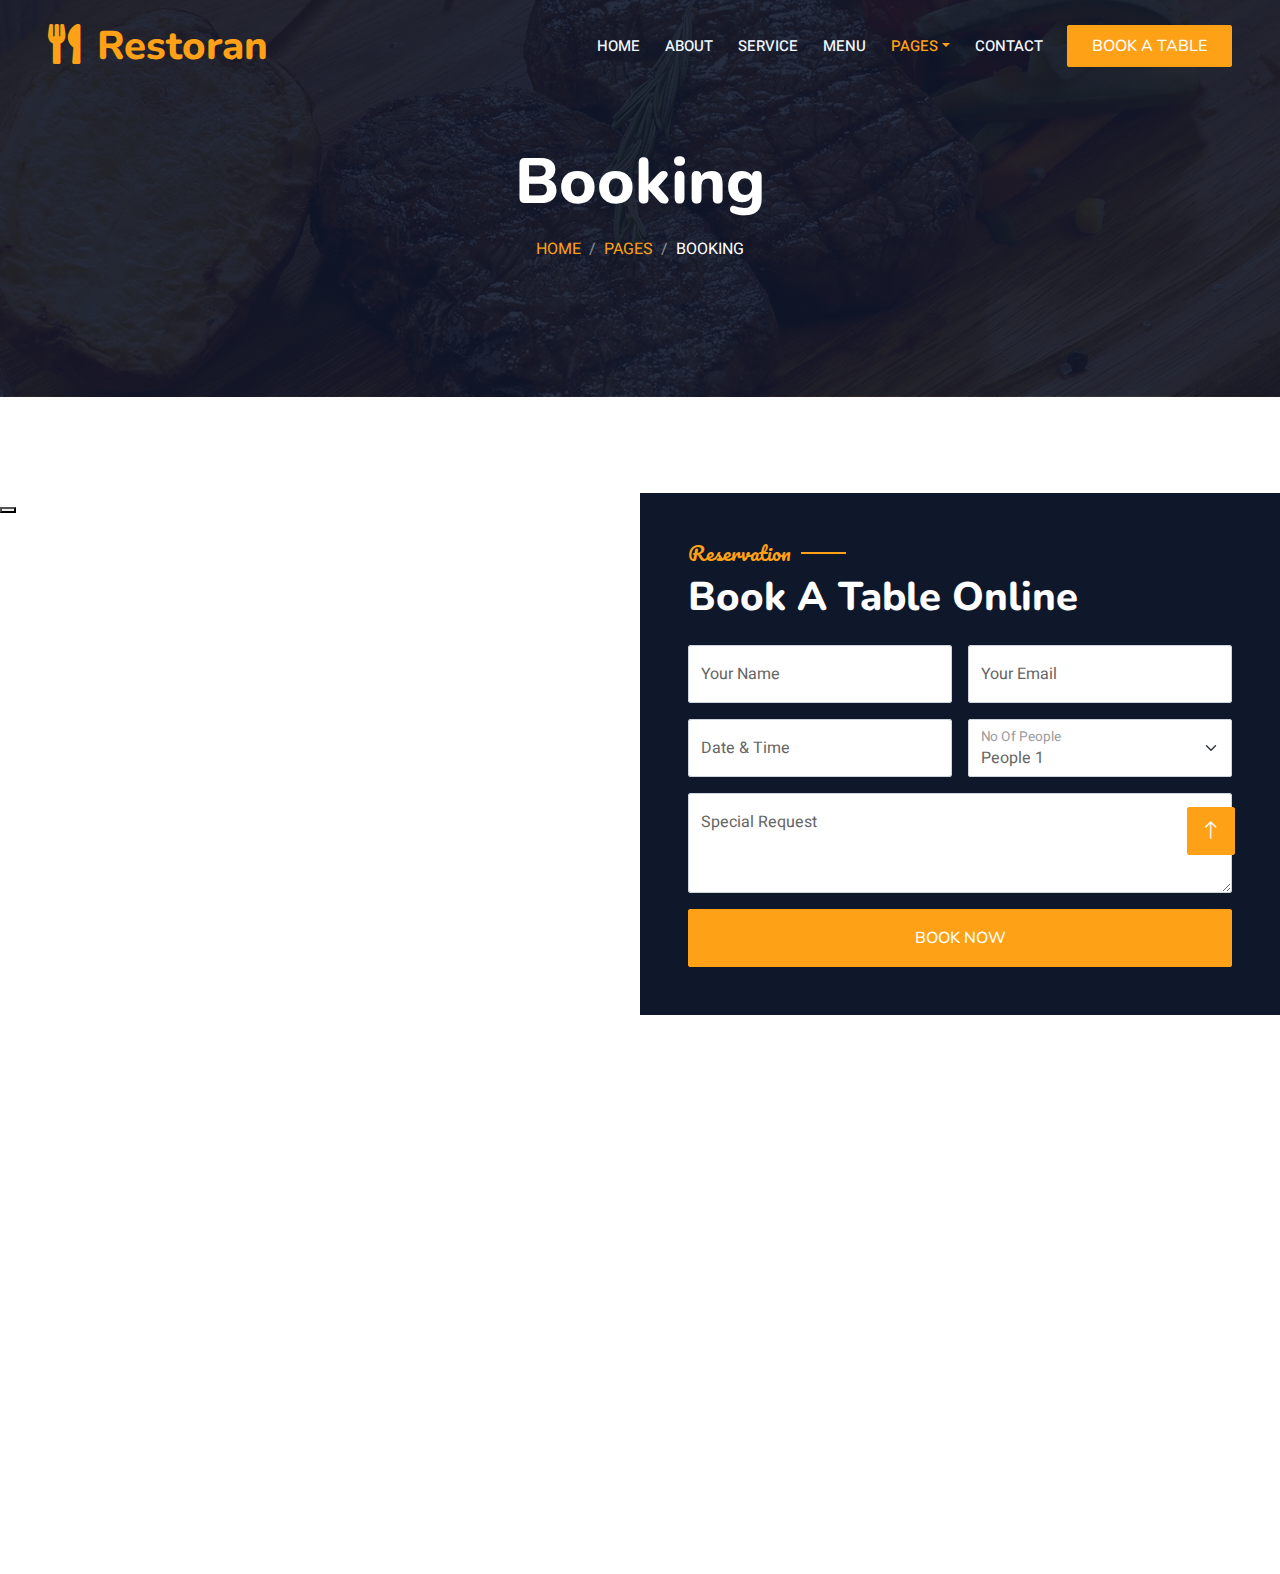
<file: booking.html>
<!DOCTYPE html>
<html lang="en">

<head>
    <meta charset="utf-8">
    <title>Restoran - Bootstrap Restaurant Template</title>
    <meta content="width=device-width, initial-scale=1.0" name="viewport">
    <meta content="" name="keywords">
    <meta content="" name="description">

    <!-- Favicon -->
    <link href="img/favicon.ico" rel="icon">

    <!-- Google Web Fonts -->
    <link rel="preconnect" href="https://fonts.googleapis.com">
    <link rel="preconnect" href="https://fonts.gstatic.com" crossorigin>
    <link href="https://fonts.googleapis.com/css2?family=Heebo:wght@400;500;600&family=Nunito:wght@600;700;800&family=Pacifico&display=swap" rel="stylesheet">

    <!-- Icon Font Stylesheet -->
    <link href="https://cdnjs.cloudflare.com/ajax/libs/font-awesome/5.10.0/css/all.min.css" rel="stylesheet">
    <link href="https://cdn.jsdelivr.net/npm/bootstrap-icons@1.4.1/font/bootstrap-icons.css" rel="stylesheet">

    <!-- Libraries Stylesheet -->
    <link href="lib/animate/animate.min.css" rel="stylesheet">
    <link href="lib/owlcarousel/assets/owl.carousel.min.css" rel="stylesheet">
    <link href="lib/tempusdominus/css/tempusdominus-bootstrap-4.min.css" rel="stylesheet" />

    <!-- Customized Bootstrap Stylesheet -->
    <link href="css/bootstrap.min.css" rel="stylesheet">

    <!-- Template Stylesheet -->
    <link href="css/style.css" rel="stylesheet">
</head>

<body>
    <div class="container-xxl bg-white p-0">
        <!-- Spinner Start -->
        <div id="spinner" class="show bg-white position-fixed translate-middle w-100 vh-100 top-50 start-50 d-flex align-items-center justify-content-center">
            <div class="spinner-border text-primary" style="width: 3rem; height: 3rem;" role="status">
                <span class="sr-only">Loading...</span>
            </div>
        </div>
        <!-- Spinner End -->


        <!-- Navbar & Hero Start -->
        <div class="container-xxl position-relative p-0">
            <nav class="navbar navbar-expand-lg navbar-dark bg-dark px-4 px-lg-5 py-3 py-lg-0">
                <a href="" class="navbar-brand p-0">
                    <h1 class="text-primary m-0"><i class="fa fa-utensils me-3"></i>Restoran</h1>
                    <!-- <img src="img/logo.png" alt="Logo"> -->
                </a>
                <button class="navbar-toggler" type="button" data-bs-toggle="collapse" data-bs-target="#navbarCollapse">
                    <span class="fa fa-bars"></span>
                </button>
                <div class="collapse navbar-collapse" id="navbarCollapse">
                    <div class="navbar-nav ms-auto py-0 pe-4">
                        <a href="index.html" class="nav-item nav-link">Home</a>
                        <a href="about.html" class="nav-item nav-link">About</a>
                        <a href="service.html" class="nav-item nav-link">Service</a>
                        <a href="menu.html" class="nav-item nav-link">Menu</a>
                        <div class="nav-item dropdown">
                            <a href="#" class="nav-link dropdown-toggle active" data-bs-toggle="dropdown">Pages</a>
                            <div class="dropdown-menu m-0">
                                <a href="booking.html" class="dropdown-item active">Booking</a>
                                <a href="team.html" class="dropdown-item">Our Team</a>
                                <a href="testimonial.html" class="dropdown-item">Testimonial</a>
                            </div>
                        </div>
                        <a href="contact.html" class="nav-item nav-link">Contact</a>
                    </div>
                    <a href="" class="btn btn-primary py-2 px-4">Book A Table</a>
                </div>
            </nav>

            <div class="container-xxl py-5 bg-dark hero-header mb-5">
                <div class="container text-center my-5 pt-5 pb-4">
                    <h1 class="display-3 text-white mb-3 animated slideInDown">Booking</h1>
                    <nav aria-label="breadcrumb">
                        <ol class="breadcrumb justify-content-center text-uppercase">
                            <li class="breadcrumb-item"><a href="#">Home</a></li>
                            <li class="breadcrumb-item"><a href="#">Pages</a></li>
                            <li class="breadcrumb-item text-white active" aria-current="page">Booking</li>
                        </ol>
                    </nav>
                </div>
            </div>
        </div>
        <!-- Navbar & Hero End -->


        <!-- Reservation Start -->
        <div class="container-xxl py-5 px-0 wow fadeInUp" data-wow-delay="0.1s">
            <div class="row g-0">
                <div class="col-md-6">
                    <div class="video">
                        <button type="button" class="btn-play" data-bs-toggle="modal" data-src="https://www.youtube.com/embed/DWRcNpR6Kdc" data-bs-target="#videoModal">
                            <span></span>
                        </button>
                    </div>
                </div>
                <div class="col-md-6 bg-dark d-flex align-items-center">
                    <div class="p-5 wow fadeInUp" data-wow-delay="0.2s">
                        <h5 class="section-title ff-secondary text-start text-primary fw-normal">Reservation</h5>
                        <h1 class="text-white mb-4">Book A Table Online</h1>
                        <form>
                            <div class="row g-3">
                                <div class="col-md-6">
                                    <div class="form-floating">
                                        <input type="text" class="form-control" id="name" placeholder="Your Name">
                                        <label for="name">Your Name</label>
                                    </div>
                                </div>
                                <div class="col-md-6">
                                    <div class="form-floating">
                                        <input type="email" class="form-control" id="email" placeholder="Your Email">
                                        <label for="email">Your Email</label>
                                    </div>
                                </div>
                                <div class="col-md-6">
                                    <div class="form-floating date" id="date3" data-target-input="nearest">
                                        <input type="text" class="form-control datetimepicker-input" id="datetime" placeholder="Date & Time" data-target="#date3" data-toggle="datetimepicker" />
                                        <label for="datetime">Date & Time</label>
                                    </div>
                                </div>
                                <div class="col-md-6">
                                    <div class="form-floating">
                                        <select class="form-select" id="select1">
                                          <option value="1">People 1</option>
                                          <option value="2">People 2</option>
                                          <option value="3">People 3</option>
                                        </select>
                                        <label for="select1">No Of People</label>
                                      </div>
                                </div>
                                <div class="col-12">
                                    <div class="form-floating">
                                        <textarea class="form-control" placeholder="Special Request" id="message" style="height: 100px"></textarea>
                                        <label for="message">Special Request</label>
                                    </div>
                                </div>
                                <div class="col-12">
                                    <button class="btn btn-primary w-100 py-3" type="submit">Book Now</button>
                                </div>
                            </div>
                        </form>
                    </div>
                </div>
            </div>
        </div>

        <div class="modal fade" id="videoModal" tabindex="-1" aria-labelledby="exampleModalLabel" aria-hidden="true">
            <div class="modal-dialog">
                <div class="modal-content rounded-0">
                    <div class="modal-header">
                        <h5 class="modal-title" id="exampleModalLabel">Youtube Video</h5>
                        <button type="button" class="btn-close" data-bs-dismiss="modal" aria-label="Close"></button>
                    </div>
                    <div class="modal-body">
                        <!-- 16:9 aspect ratio -->
                        <div class="ratio ratio-16x9">
                            <iframe class="embed-responsive-item" src="" id="video" allowfullscreen allowscriptaccess="always"
                                allow="autoplay"></iframe>
                        </div>
                    </div>
                </div>
            </div>
        </div>
        <!-- Reservation Start -->
        

        <!-- Footer Start -->
        <div class="container-fluid bg-dark text-light footer pt-5 mt-5 wow fadeIn" data-wow-delay="0.1s">
            <div class="container py-5">
                <div class="row g-5">
                    <div class="col-lg-3 col-md-6">
                        <h4 class="section-title ff-secondary text-start text-primary fw-normal mb-4">Company</h4>
                        <a class="btn btn-link" href="">About Us</a>
                        <a class="btn btn-link" href="">Contact Us</a>
                        <a class="btn btn-link" href="">Reservation</a>
                        <a class="btn btn-link" href="">Privacy Policy</a>
                        <a class="btn btn-link" href="">Terms & Condition</a>
                    </div>
                    <div class="col-lg-3 col-md-6">
                        <h4 class="section-title ff-secondary text-start text-primary fw-normal mb-4">Contact</h4>
                        <p class="mb-2"><i class="fa fa-map-marker-alt me-3"></i>123 Street, New York, USA</p>
                        <p class="mb-2"><i class="fa fa-phone-alt me-3"></i>+012 345 67890</p>
                        <p class="mb-2"><i class="fa fa-envelope me-3"></i>info@example.com</p>
                        <div class="d-flex pt-2">
                            <a class="btn btn-outline-light btn-social" href=""><i class="fab fa-twitter"></i></a>
                            <a class="btn btn-outline-light btn-social" href=""><i class="fab fa-facebook-f"></i></a>
                            <a class="btn btn-outline-light btn-social" href=""><i class="fab fa-youtube"></i></a>
                            <a class="btn btn-outline-light btn-social" href=""><i class="fab fa-linkedin-in"></i></a>
                        </div>
                    </div>
                    <div class="col-lg-3 col-md-6">
                        <h4 class="section-title ff-secondary text-start text-primary fw-normal mb-4">Opening</h4>
                        <h5 class="text-light fw-normal">Monday - Saturday</h5>
                        <p>09AM - 09PM</p>
                        <h5 class="text-light fw-normal">Sunday</h5>
                        <p>10AM - 08PM</p>
                    </div>
                    <div class="col-lg-3 col-md-6">
                        <h4 class="section-title ff-secondary text-start text-primary fw-normal mb-4">Newsletter</h4>
                        <p>Dolor amet sit justo amet elitr clita ipsum elitr est.</p>
                        <div class="position-relative mx-auto" style="max-width: 400px;">
                            <input class="form-control border-primary w-100 py-3 ps-4 pe-5" type="text" placeholder="Your email">
                            <button type="button" class="btn btn-primary py-2 position-absolute top-0 end-0 mt-2 me-2">SignUp</button>
                        </div>
                    </div>
                </div>
            </div>
            <div class="container">
                <div class="copyright">
                    <div class="row">
                        <div class="col-md-6 text-center text-md-start mb-3 mb-md-0">
                            &copy; <a class="border-bottom" href="#">Your Site Name</a>, All Right Reserved. 
							
							<!--/*** This template is free as long as you keep the footer author’s credit link/attribution link/backlink. If you'd like to use the template without the footer author’s credit link/attribution link/backlink, you can purchase the Credit Removal License from "https://htmlcodex.com/credit-removal". Thank you for your support. ***/-->
							Designed By <a class="border-bottom" href="https://htmlcodex.com">HTML Codex</a><br><br>
                            Distributed By <a class="border-bottom" href="https://themewagon.com" target="_blank">ThemeWagon</a>
                        </div>
                        <div class="col-md-6 text-center text-md-end">
                            <div class="footer-menu">
                                <a href="">Home</a>
                                <a href="">Cookies</a>
                                <a href="">Help</a>
                                <a href="">FQAs</a>
                            </div>
                        </div>
                    </div>
                </div>
            </div>
        </div>
        <!-- Footer End -->


        <!-- Back to Top -->
        <a href="#" class="btn btn-lg btn-primary btn-lg-square back-to-top"><i class="bi bi-arrow-up"></i></a>
    </div>

    <!-- JavaScript Libraries -->
    <script src="https://code.jquery.com/jquery-3.4.1.min.js"></script>
    <script src="https://cdn.jsdelivr.net/npm/bootstrap@5.0.0/dist/js/bootstrap.bundle.min.js"></script>
    <script src="lib/wow/wow.min.js"></script>
    <script src="lib/easing/easing.min.js"></script>
    <script src="lib/waypoints/waypoints.min.js"></script>
    <script src="lib/counterup/counterup.min.js"></script>
    <script src="lib/owlcarousel/owl.carousel.min.js"></script>
    <script src="lib/tempusdominus/js/moment.min.js"></script>
    <script src="lib/tempusdominus/js/moment-timezone.min.js"></script>
    <script src="lib/tempusdominus/js/tempusdominus-bootstrap-4.min.js"></script>

    <!-- Template Javascript -->
    <script src="js/main.js"></script>
</body>

</html>
</file>
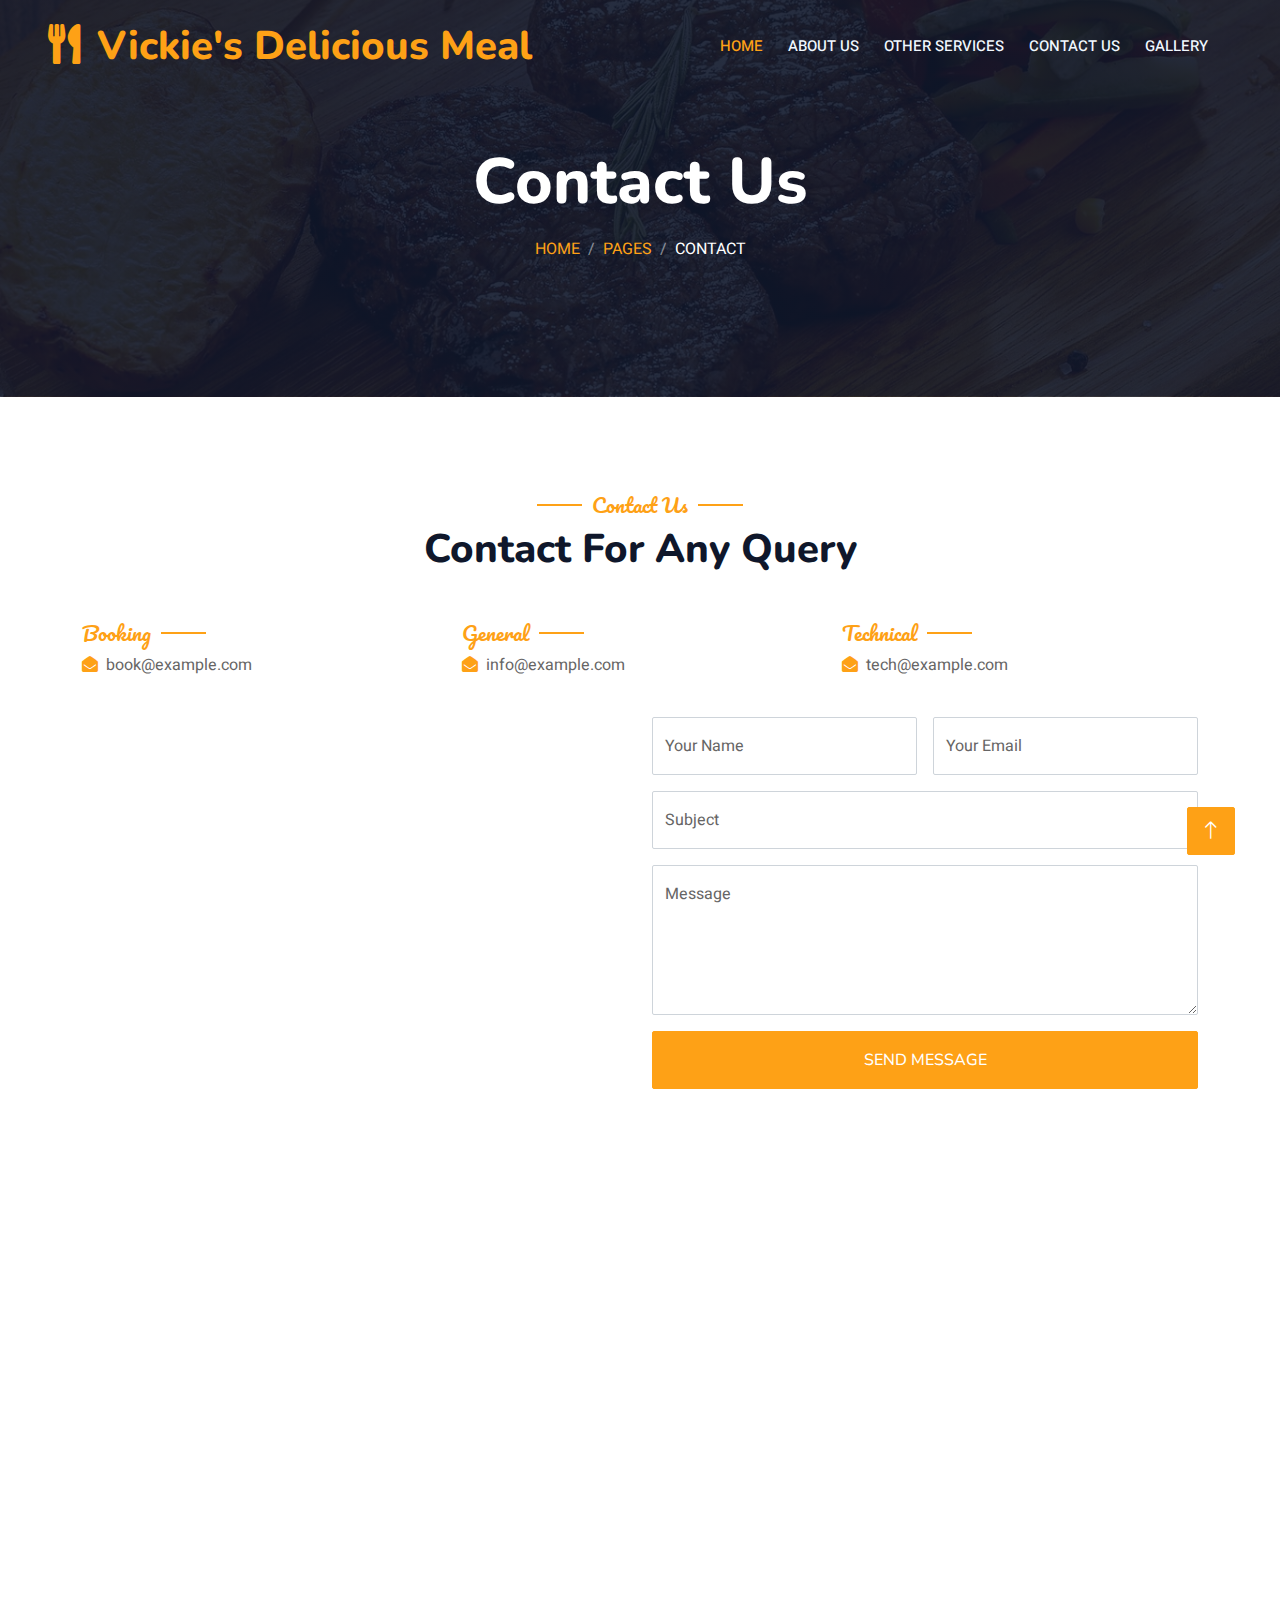
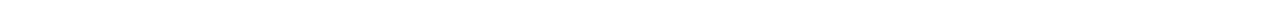
<file: contact.html>
<!DOCTYPE html>
<html lang="en">

<head>
    <meta charset="utf-8">
    <title>Contact Us</title>
    <meta content="width=device-width, initial-scale=1.0" name="viewport">
    <meta content="" name="keywords">
    <meta content="" name="description">

    <!-- Favicon -->
    <link href="img/favicon.ico" rel="icon">

    <!-- Google Web Fonts -->
    <link rel="preconnect" href="https://fonts.googleapis.com">
    <link rel="preconnect" href="https://fonts.gstatic.com" crossorigin>
    <link href="https://fonts.googleapis.com/css2?family=Heebo:wght@400;500;600&family=Nunito:wght@600;700;800&family=Pacifico&display=swap" rel="stylesheet">

    <!-- Icon Font Stylesheet -->
    <link href="https://cdnjs.cloudflare.com/ajax/libs/font-awesome/5.10.0/css/all.min.css" rel="stylesheet">
    <link href="https://cdn.jsdelivr.net/npm/bootstrap-icons@1.4.1/font/bootstrap-icons.css" rel="stylesheet">

    <!-- Libraries Stylesheet -->
    <link href="lib/animate/animate.min.css" rel="stylesheet">
    <link href="lib/owlcarousel/assets/owl.carousel.min.css" rel="stylesheet">
    <link href="lib/tempusdominus/css/tempusdominus-bootstrap-4.min.css" rel="stylesheet" />

    <!-- Customized Bootstrap Stylesheet -->
    <link href="css/bootstrap.min.css" rel="stylesheet">

    <!-- Template Stylesheet -->
    <link href="css/style.css" rel="stylesheet">
</head>

<body>
    <div class="container-xxl bg-white p-0">
        <!-- Spinner Start -->
        <div id="spinner" class="show bg-white position-fixed translate-middle w-100 vh-100 top-50 start-50 d-flex align-items-center justify-content-center">
            <div class="spinner-border text-primary" style="width: 3rem; height: 3rem;" role="status">
                <span class="sr-only">Loading...</span>
            </div>
        </div>
        <!-- Spinner End -->


        <!-- Navbar & Hero Start -->
        <div class="container-xxl position-relative p-0">
            <nav class="navbar navbar-expand-lg navbar-dark bg-dark px-4 px-lg-5 py-3 py-lg-0">
                <a href="" class="navbar-brand p-0">
                    <h1 class="text-primary m-0"><i class="fa fa-utensils me-3"></i>Vickie's Delicious Meal</h1>
                    <!-- <img src="img/logo.png" alt="Logo"> -->
                </a>
                <button class="navbar-toggler" type="button" data-bs-toggle="collapse" data-bs-target="#navbarCollapse">
                    <span class="fa fa-bars"></span>
                </button>
                <div class="collapse navbar-collapse" id="navbarCollapse">
                    <div class="navbar-nav ms-auto py-0 pe-4">
                        <a href="index.html" class="nav-item nav-link active">Home</a>
                        <a href="about.html" class="nav-item nav-link">About Us</a>
                        <a href="service.html" class="nav-item nav-link">Other Services</a>
                        <a href="contact.html" class="nav-item nav-link">Contact Us</a>
                        <a href="gallery.html" class="nav-item nav-link">Gallery</a>
                    </div>
                </div>
            </nav>

            <div class="container-xxl py-5 bg-dark hero-header mb-5">
                <div class="container text-center my-5 pt-5 pb-4">
                    <h1 class="display-3 text-white mb-3 animated slideInDown">Contact Us</h1>
                    <nav aria-label="breadcrumb">
                        <ol class="breadcrumb justify-content-center text-uppercase">
                            <li class="breadcrumb-item"><a href="#">Home</a></li>
                            <li class="breadcrumb-item"><a href="#">Pages</a></li>
                            <li class="breadcrumb-item text-white active" aria-current="page">Contact</li>
                        </ol>
                    </nav>
                </div>
            </div>
        </div>
        <!-- Navbar & Hero End -->


        <!-- Contact Start -->
        <div class="container-xxl py-5">
            <div class="container">
                <div class="text-center wow fadeInUp" data-wow-delay="0.1s">
                    <h5 class="section-title ff-secondary text-center text-primary fw-normal">Contact Us</h5>
                    <h1 class="mb-5">Contact For Any Query</h1>
                </div>
                <div class="row g-4">
                    <div class="col-12">
                        <div class="row gy-4">
                            <div class="col-md-4">
                                <h5 class="section-title ff-secondary fw-normal text-start text-primary">Booking</h5>
                                <p><i class="fa fa-envelope-open text-primary me-2"></i>book@example.com</p>
                            </div>
                            <div class="col-md-4">
                                <h5 class="section-title ff-secondary fw-normal text-start text-primary">General</h5>
                                <p><i class="fa fa-envelope-open text-primary me-2"></i>info@example.com</p>
                            </div>
                            <div class="col-md-4">
                                <h5 class="section-title ff-secondary fw-normal text-start text-primary">Technical</h5>
                                <p><i class="fa fa-envelope-open text-primary me-2"></i>tech@example.com</p>
                            </div>
                        </div>
                    </div>
                    <div class="col-md-6 wow fadeIn" data-wow-delay="0.1s">
                        <iframe class="position-relative rounded w-100 h-100"
                            src="https://www.google.com/maps/embed?pb=!1m18!1m12!1m3!1d3001156.4288297426!2d-78.01371936852176!3d42.72876761954724!2m3!1f0!2f0!3f0!3m2!1i1024!2i768!4f13.1!3m3!1m2!1s0x4ccc4bf0f123a5a9%3A0xddcfc6c1de189567!2sNew%20York%2C%20USA!5e0!3m2!1sen!2sbd!4v1603794290143!5m2!1sen!2sbd"
                            frameborder="0" style="min-height: 350px; border:0;" allowfullscreen="" aria-hidden="false"
                            tabindex="0"></iframe>
                    </div>
                    <div class="col-md-6">
                        <div class="wow fadeInUp" data-wow-delay="0.2s">
                            <form>
                                <div class="row g-3">
                                    <div class="col-md-6">
                                        <div class="form-floating">
                                            <input type="text" class="form-control" id="name" placeholder="Your Name">
                                            <label for="name">Your Name</label>
                                        </div>
                                    </div>
                                    <div class="col-md-6">
                                        <div class="form-floating">
                                            <input type="email" class="form-control" id="email" placeholder="Your Email">
                                            <label for="email">Your Email</label>
                                        </div>
                                    </div>
                                    <div class="col-12">
                                        <div class="form-floating">
                                            <input type="text" class="form-control" id="subject" placeholder="Subject">
                                            <label for="subject">Subject</label>
                                        </div>
                                    </div>
                                    <div class="col-12">
                                        <div class="form-floating">
                                            <textarea class="form-control" placeholder="Leave a message here" id="message" style="height: 150px"></textarea>
                                            <label for="message">Message</label>
                                        </div>
                                    </div>
                                    <div class="col-12">
                                        <button class="btn btn-primary w-100 py-3" type="submit">Send Message</button>
                                    </div>
                                </div>
                            </form>
                        </div>
                    </div>
                </div>
            </div>
        </div>
        <!-- Contact End -->


        <!-- Footer Start -->
         <div class="container-fluid bg-dark text-light footer pt-5 mt-5 wow fadeIn" data-wow-delay="0.1s">
            <div class="container py-5">
                <div class="row g-5">
                    <div class="col-lg-3 col-md-6">
                        <h4 class="section-title ff-secondary text-start text-primary fw-normal mb-4">Company</h4>
                        <a class="btn btn-link" href="about.html">About Us</a>
                        <a class="btn btn-link" href="contact.html">Contact Us</a>
                    </div>
                    <div class="col-lg-3 col-md-6">
                        <h4 class="section-title ff-secondary text-start text-primary fw-normal mb-4">Contact</h4>
                        <p class="mb-2"><i class="fa fa-map-marker-alt me-3"></i>1108 Bassa Town Monrovia</p>
                        <p class="mb-2"><i class="fa fa-phone-alt me-3"></i>+231 775 324 174</p>
                        <p class="mb-2"><i class="fa fa-envelope me-3"></i>ayouba@gmail.com</p>
                        <div class="d-flex pt-2">
                            <a class="btn btn-outline-light btn-social" href=""><i class="fab fa-twitter"></i></a>
                            <a class="btn btn-outline-light btn-social" href=""><i class="fab fa-facebook-f"></i></a>
                            <a class="btn btn-outline-light btn-social" href=""><i class="fab fa-youtube"></i></a>
                            <a class="btn btn-outline-light btn-social" href=""><i class="fab fa-linkedin-in"></i></a>
                        </div>
                    </div>
                    <div class="col-lg-3 col-md-6">
                        <h4 class="section-title ff-secondary text-start text-primary fw-normal mb-4">Opening</h4>
                        <h5 class="text-light fw-normal">Monday - Saturday</h5>
                        <p>09AM - 09PM</p>
                        <h5 class="text-light fw-normal">Sunday</h5>
                        <p>10AM - 08PM</p>
                    </div>

                </div>
            </div>
            <div class="container">
                <div class="copyright">
                    <div class="row">
                        <div class="col-md-6 text-center text-md-start mb-3 mb-md-0">
                            &copy; <a class="border-bottom" href="index.html">Vickie's Delicious Meal</a>, All Right Reserved.

							Designed By <a class="border-bottom" href="discord.app/users/abra#7277">Abra MB</a><br><br>
                        </div>
                    </div>
                </div>
            </div>
        </div>
        <!-- Footer End -->


        <!-- Back to Top -->
        <a href="#" class="btn btn-lg btn-primary btn-lg-square back-to-top"><i class="bi bi-arrow-up"></i></a>
    </div>

    <!-- JavaScript Libraries -->
    <script src="https://code.jquery.com/jquery-3.4.1.min.js"></script>
    <script src="https://cdn.jsdelivr.net/npm/bootstrap@5.0.0/dist/js/bootstrap.bundle.min.js"></script>
    <script src="lib/wow/wow.min.js"></script>
    <script src="lib/easing/easing.min.js"></script>
    <script src="lib/waypoints/waypoints.min.js"></script>
    <script src="lib/counterup/counterup.min.js"></script>
    <script src="lib/owlcarousel/owl.carousel.min.js"></script>
    <script src="lib/tempusdominus/js/moment.min.js"></script>
    <script src="lib/tempusdominus/js/moment-timezone.min.js"></script>
    <script src="lib/tempusdominus/js/tempusdominus-bootstrap-4.min.js"></script>

    <!-- Template Javascript -->
    <script src="js/main.js"></script>
</body>

</html>
</file>
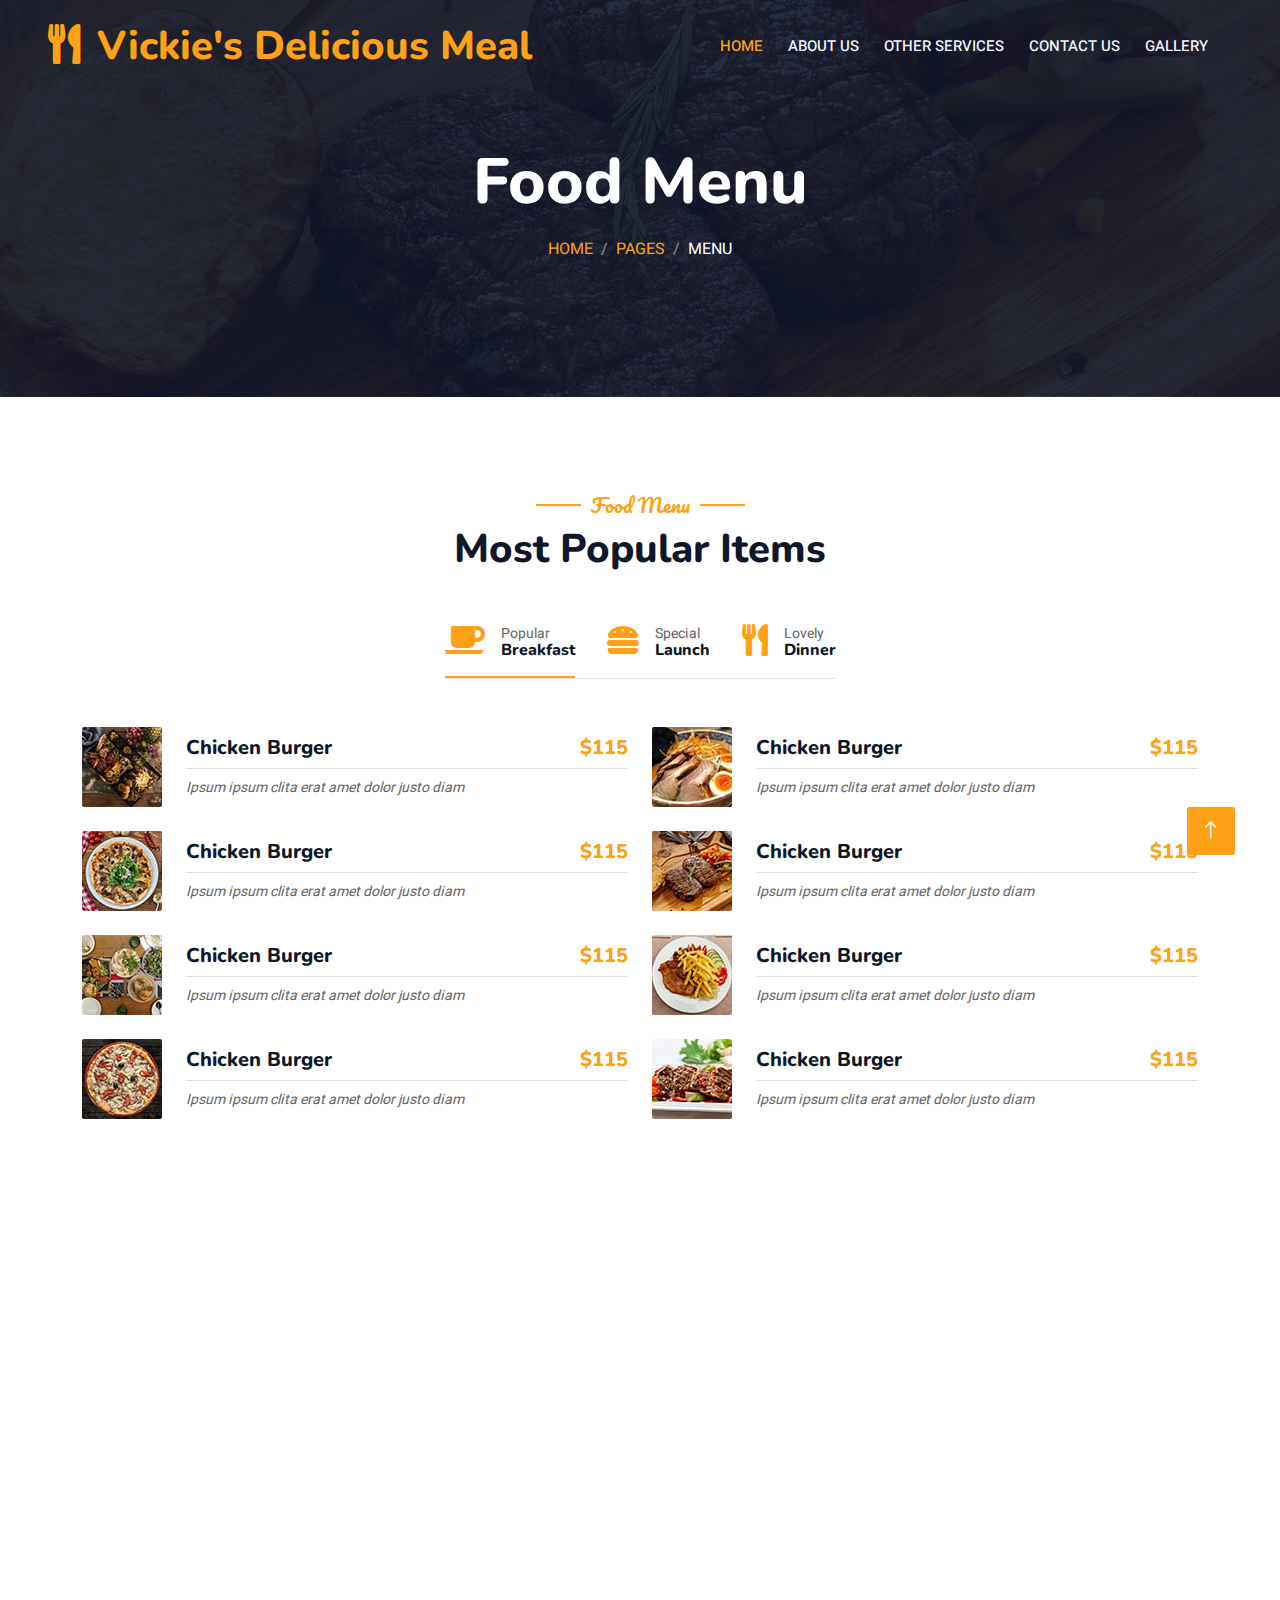
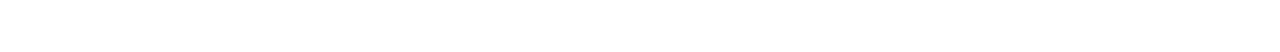
<file: gallery.html>
<!DOCTYPE html>
<html lang="en">

<head>
    <meta charset="utf-8">
    <title>Restoran - Bootstrap Restaurant Template</title>
    <meta content="width=device-width, initial-scale=1.0" name="viewport">
    <meta content="" name="keywords">
    <meta content="" name="description">

    <!-- Favicon -->
    <link href="img/favicon.ico" rel="icon">

    <!-- Google Web Fonts -->
    <link rel="preconnect" href="https://fonts.googleapis.com">
    <link rel="preconnect" href="https://fonts.gstatic.com" crossorigin>
    <link href="https://fonts.googleapis.com/css2?family=Heebo:wght@400;500;600&family=Nunito:wght@600;700;800&family=Pacifico&display=swap" rel="stylesheet">

    <!-- Icon Font Stylesheet -->
    <link href="https://cdnjs.cloudflare.com/ajax/libs/font-awesome/5.10.0/css/all.min.css" rel="stylesheet">
    <link href="https://cdn.jsdelivr.net/npm/bootstrap-icons@1.4.1/font/bootstrap-icons.css" rel="stylesheet">

    <!-- Libraries Stylesheet -->
    <link href="lib/animate/animate.min.css" rel="stylesheet">
    <link href="lib/owlcarousel/assets/owl.carousel.min.css" rel="stylesheet">
    <link href="lib/tempusdominus/css/tempusdominus-bootstrap-4.min.css" rel="stylesheet" />

    <!-- Customized Bootstrap Stylesheet -->
    <link href="css/bootstrap.min.css" rel="stylesheet">

    <!-- Template Stylesheet -->
    <link href="css/style.css" rel="stylesheet">
</head>

<body>
    <div class="container-xxl bg-white p-0">
        <!-- Spinner Start -->
        <div id="spinner" class="show bg-white position-fixed translate-middle w-100 vh-100 top-50 start-50 d-flex align-items-center justify-content-center">
            <div class="spinner-border text-primary" style="width: 3rem; height: 3rem;" role="status">
                <span class="sr-only">Loading...</span>
            </div>
        </div>
        <!-- Spinner End -->


        <!-- Navbar & Hero Start -->
        <div class="container-xxl position-relative p-0">
            <nav class="navbar navbar-expand-lg navbar-dark bg-dark px-4 px-lg-5 py-3 py-lg-0">
                <a href="" class="navbar-brand p-0">
                    <h1 class="text-primary m-0"><i class="fa fa-utensils me-3"></i>Vickie's Delicious Meal</h1>
                    <!-- <img src="img/logo.png" alt="Logo"> -->
                </a>
                <button class="navbar-toggler" type="button" data-bs-toggle="collapse" data-bs-target="#navbarCollapse">
                    <span class="fa fa-bars"></span>
                </button>
                <div class="collapse navbar-collapse" id="navbarCollapse">
                    <div class="navbar-nav ms-auto py-0 pe-4">
                        <a href="index.html" class="nav-item nav-link active">Home</a>
                        <a href="about.html" class="nav-item nav-link">About Us</a>
                        <a href="service.html" class="nav-item nav-link">Other Services</a>
                        <a href="contact.html" class="nav-item nav-link">Contact Us</a>
                        <a href="gallery.html" class="nav-item nav-link">Gallery</a>
                    </div>
                </div>
            </nav>

            <div class="container-xxl py-5 bg-dark hero-header mb-5">
                <div class="container text-center my-5 pt-5 pb-4">
                    <h1 class="display-3 text-white mb-3 animated slideInDown">Food Menu</h1>
                    <nav aria-label="breadcrumb">
                        <ol class="breadcrumb justify-content-center text-uppercase">
                            <li class="breadcrumb-item"><a href="#">Home</a></li>
                            <li class="breadcrumb-item"><a href="#">Pages</a></li>
                            <li class="breadcrumb-item text-white active" aria-current="page">Menu</li>
                        </ol>
                    </nav>
                </div>
            </div>
        </div>
        <!-- Navbar & Hero End -->


        <!-- Menu Start -->
        <div class="container-xxl py-5">
            <div class="container">
                <div class="text-center wow fadeInUp" data-wow-delay="0.1s">
                    <h5 class="section-title ff-secondary text-center text-primary fw-normal">Food Menu</h5>
                    <h1 class="mb-5">Most Popular Items</h1>
                </div>
                <div class="tab-class text-center wow fadeInUp" data-wow-delay="0.1s">
                    <ul class="nav nav-pills d-inline-flex justify-content-center border-bottom mb-5">
                        <li class="nav-item">
                            <a class="d-flex align-items-center text-start mx-3 ms-0 pb-3 active" data-bs-toggle="pill" href="#tab-1">
                                <i class="fa fa-coffee fa-2x text-primary"></i>
                                <div class="ps-3">
                                    <small class="text-body">Popular</small>
                                    <h6 class="mt-n1 mb-0">Breakfast</h6>
                                </div>
                            </a>
                        </li>
                        <li class="nav-item">
                            <a class="d-flex align-items-center text-start mx-3 pb-3" data-bs-toggle="pill" href="#tab-2">
                                <i class="fa fa-hamburger fa-2x text-primary"></i>
                                <div class="ps-3">
                                    <small class="text-body">Special</small>
                                    <h6 class="mt-n1 mb-0">Launch</h6>
                                </div>
                            </a>
                        </li>
                        <li class="nav-item">
                            <a class="d-flex align-items-center text-start mx-3 me-0 pb-3" data-bs-toggle="pill" href="#tab-3">
                                <i class="fa fa-utensils fa-2x text-primary"></i>
                                <div class="ps-3">
                                    <small class="text-body">Lovely</small>
                                    <h6 class="mt-n1 mb-0">Dinner</h6>
                                </div>
                            </a>
                        </li>
                    </ul>
                    <div class="tab-content">
                        <div id="tab-1" class="tab-pane fade show p-0 active">
                            <div class="row g-4">
                                <div class="col-lg-6">
                                    <div class="d-flex align-items-center">
                                        <img class="flex-shrink-0 img-fluid rounded" src="img/menu-1.jpg" alt="" style="width: 80px;">
                                        <div class="w-100 d-flex flex-column text-start ps-4">
                                            <h5 class="d-flex justify-content-between border-bottom pb-2">
                                                <span>Chicken Burger</span>
                                                <span class="text-primary">$115</span>
                                            </h5>
                                            <small class="fst-italic">Ipsum ipsum clita erat amet dolor justo diam</small>
                                        </div>
                                    </div>
                                </div>
                                <div class="col-lg-6">
                                    <div class="d-flex align-items-center">
                                        <img class="flex-shrink-0 img-fluid rounded" src="img/menu-2.jpg" alt="" style="width: 80px;">
                                        <div class="w-100 d-flex flex-column text-start ps-4">
                                            <h5 class="d-flex justify-content-between border-bottom pb-2">
                                                <span>Chicken Burger</span>
                                                <span class="text-primary">$115</span>
                                            </h5>
                                            <small class="fst-italic">Ipsum ipsum clita erat amet dolor justo diam</small>
                                        </div>
                                    </div>
                                </div>
                                <div class="col-lg-6">
                                    <div class="d-flex align-items-center">
                                        <img class="flex-shrink-0 img-fluid rounded" src="img/menu-3.jpg" alt="" style="width: 80px;">
                                        <div class="w-100 d-flex flex-column text-start ps-4">
                                            <h5 class="d-flex justify-content-between border-bottom pb-2">
                                                <span>Chicken Burger</span>
                                                <span class="text-primary">$115</span>
                                            </h5>
                                            <small class="fst-italic">Ipsum ipsum clita erat amet dolor justo diam</small>
                                        </div>
                                    </div>
                                </div>
                                <div class="col-lg-6">
                                    <div class="d-flex align-items-center">
                                        <img class="flex-shrink-0 img-fluid rounded" src="img/menu-4.jpg" alt="" style="width: 80px;">
                                        <div class="w-100 d-flex flex-column text-start ps-4">
                                            <h5 class="d-flex justify-content-between border-bottom pb-2">
                                                <span>Chicken Burger</span>
                                                <span class="text-primary">$115</span>
                                            </h5>
                                            <small class="fst-italic">Ipsum ipsum clita erat amet dolor justo diam</small>
                                        </div>
                                    </div>
                                </div>
                                <div class="col-lg-6">
                                    <div class="d-flex align-items-center">
                                        <img class="flex-shrink-0 img-fluid rounded" src="img/menu-5.jpg" alt="" style="width: 80px;">
                                        <div class="w-100 d-flex flex-column text-start ps-4">
                                            <h5 class="d-flex justify-content-between border-bottom pb-2">
                                                <span>Chicken Burger</span>
                                                <span class="text-primary">$115</span>
                                            </h5>
                                            <small class="fst-italic">Ipsum ipsum clita erat amet dolor justo diam</small>
                                        </div>
                                    </div>
                                </div>
                                <div class="col-lg-6">
                                    <div class="d-flex align-items-center">
                                        <img class="flex-shrink-0 img-fluid rounded" src="img/menu-6.jpg" alt="" style="width: 80px;">
                                        <div class="w-100 d-flex flex-column text-start ps-4">
                                            <h5 class="d-flex justify-content-between border-bottom pb-2">
                                                <span>Chicken Burger</span>
                                                <span class="text-primary">$115</span>
                                            </h5>
                                            <small class="fst-italic">Ipsum ipsum clita erat amet dolor justo diam</small>
                                        </div>
                                    </div>
                                </div>
                                <div class="col-lg-6">
                                    <div class="d-flex align-items-center">
                                        <img class="flex-shrink-0 img-fluid rounded" src="img/menu-7.jpg" alt="" style="width: 80px;">
                                        <div class="w-100 d-flex flex-column text-start ps-4">
                                            <h5 class="d-flex justify-content-between border-bottom pb-2">
                                                <span>Chicken Burger</span>
                                                <span class="text-primary">$115</span>
                                            </h5>
                                            <small class="fst-italic">Ipsum ipsum clita erat amet dolor justo diam</small>
                                        </div>
                                    </div>
                                </div>
                                <div class="col-lg-6">
                                    <div class="d-flex align-items-center">
                                        <img class="flex-shrink-0 img-fluid rounded" src="img/menu-8.jpg" alt="" style="width: 80px;">
                                        <div class="w-100 d-flex flex-column text-start ps-4">
                                            <h5 class="d-flex justify-content-between border-bottom pb-2">
                                                <span>Chicken Burger</span>
                                                <span class="text-primary">$115</span>
                                            </h5>
                                            <small class="fst-italic">Ipsum ipsum clita erat amet dolor justo diam</small>
                                        </div>
                                    </div>
                                </div>
                            </div>
                        </div>
                        <div id="tab-2" class="tab-pane fade show p-0">
                            <div class="row g-4">
                                <div class="col-lg-6">
                                    <div class="d-flex align-items-center">
                                        <img class="flex-shrink-0 img-fluid rounded" src="img/menu-1.jpg" alt="" style="width: 80px;">
                                        <div class="w-100 d-flex flex-column text-start ps-4">
                                            <h5 class="d-flex justify-content-between border-bottom pb-2">
                                                <span>Chicken Burger</span>
                                                <span class="text-primary">$115</span>
                                            </h5>
                                            <small class="fst-italic">Ipsum ipsum clita erat amet dolor justo diam</small>
                                        </div>
                                    </div>
                                </div>
                                <div class="col-lg-6">
                                    <div class="d-flex align-items-center">
                                        <img class="flex-shrink-0 img-fluid rounded" src="img/menu-2.jpg" alt="" style="width: 80px;">
                                        <div class="w-100 d-flex flex-column text-start ps-4">
                                            <h5 class="d-flex justify-content-between border-bottom pb-2">
                                                <span>Chicken Burger</span>
                                                <span class="text-primary">$115</span>
                                            </h5>
                                            <small class="fst-italic">Ipsum ipsum clita erat amet dolor justo diam</small>
                                        </div>
                                    </div>
                                </div>
                                <div class="col-lg-6">
                                    <div class="d-flex align-items-center">
                                        <img class="flex-shrink-0 img-fluid rounded" src="img/menu-3.jpg" alt="" style="width: 80px;">
                                        <div class="w-100 d-flex flex-column text-start ps-4">
                                            <h5 class="d-flex justify-content-between border-bottom pb-2">
                                                <span>Chicken Burger</span>
                                                <span class="text-primary">$115</span>
                                            </h5>
                                            <small class="fst-italic">Ipsum ipsum clita erat amet dolor justo diam</small>
                                        </div>
                                    </div>
                                </div>
                                <div class="col-lg-6">
                                    <div class="d-flex align-items-center">
                                        <img class="flex-shrink-0 img-fluid rounded" src="img/menu-4.jpg" alt="" style="width: 80px;">
                                        <div class="w-100 d-flex flex-column text-start ps-4">
                                            <h5 class="d-flex justify-content-between border-bottom pb-2">
                                                <span>Chicken Burger</span>
                                                <span class="text-primary">$115</span>
                                            </h5>
                                            <small class="fst-italic">Ipsum ipsum clita erat amet dolor justo diam</small>
                                        </div>
                                    </div>
                                </div>
                                <div class="col-lg-6">
                                    <div class="d-flex align-items-center">
                                        <img class="flex-shrink-0 img-fluid rounded" src="img/menu-5.jpg" alt="" style="width: 80px;">
                                        <div class="w-100 d-flex flex-column text-start ps-4">
                                            <h5 class="d-flex justify-content-between border-bottom pb-2">
                                                <span>Chicken Burger</span>
                                                <span class="text-primary">$115</span>
                                            </h5>
                                            <small class="fst-italic">Ipsum ipsum clita erat amet dolor justo diam</small>
                                        </div>
                                    </div>
                                </div>
                                <div class="col-lg-6">
                                    <div class="d-flex align-items-center">
                                        <img class="flex-shrink-0 img-fluid rounded" src="img/menu-6.jpg" alt="" style="width: 80px;">
                                        <div class="w-100 d-flex flex-column text-start ps-4">
                                            <h5 class="d-flex justify-content-between border-bottom pb-2">
                                                <span>Chicken Burger</span>
                                                <span class="text-primary">$115</span>
                                            </h5>
                                            <small class="fst-italic">Ipsum ipsum clita erat amet dolor justo diam</small>
                                        </div>
                                    </div>
                                </div>
                                <div class="col-lg-6">
                                    <div class="d-flex align-items-center">
                                        <img class="flex-shrink-0 img-fluid rounded" src="img/menu-7.jpg" alt="" style="width: 80px;">
                                        <div class="w-100 d-flex flex-column text-start ps-4">
                                            <h5 class="d-flex justify-content-between border-bottom pb-2">
                                                <span>Chicken Burger</span>
                                                <span class="text-primary">$115</span>
                                            </h5>
                                            <small class="fst-italic">Ipsum ipsum clita erat amet dolor justo diam</small>
                                        </div>
                                    </div>
                                </div>
                                <div class="col-lg-6">
                                    <div class="d-flex align-items-center">
                                        <img class="flex-shrink-0 img-fluid rounded" src="img/menu-8.jpg" alt="" style="width: 80px;">
                                        <div class="w-100 d-flex flex-column text-start ps-4">
                                            <h5 class="d-flex justify-content-between border-bottom pb-2">
                                                <span>Chicken Burger</span>
                                                <span class="text-primary">$115</span>
                                            </h5>
                                            <small class="fst-italic">Ipsum ipsum clita erat amet dolor justo diam</small>
                                        </div>
                                    </div>
                                </div>
                            </div>
                        </div>
                        <div id="tab-3" class="tab-pane fade show p-0">
                            <div class="row g-4">
                                <div class="col-lg-6">
                                    <div class="d-flex align-items-center">
                                        <img class="flex-shrink-0 img-fluid rounded" src="img/menu-1.jpg" alt="" style="width: 80px;">
                                        <div class="w-100 d-flex flex-column text-start ps-4">
                                            <h5 class="d-flex justify-content-between border-bottom pb-2">
                                                <span>Chicken Burger</span>
                                                <span class="text-primary">$115</span>
                                            </h5>
                                            <small class="fst-italic">Ipsum ipsum clita erat amet dolor justo diam</small>
                                        </div>
                                    </div>
                                </div>
                                <div class="col-lg-6">
                                    <div class="d-flex align-items-center">
                                        <img class="flex-shrink-0 img-fluid rounded" src="img/menu-2.jpg" alt="" style="width: 80px;">
                                        <div class="w-100 d-flex flex-column text-start ps-4">
                                            <h5 class="d-flex justify-content-between border-bottom pb-2">
                                                <span>Chicken Burger</span>
                                                <span class="text-primary">$115</span>
                                            </h5>
                                            <small class="fst-italic">Ipsum ipsum clita erat amet dolor justo diam</small>
                                        </div>
                                    </div>
                                </div>
                                <div class="col-lg-6">
                                    <div class="d-flex align-items-center">
                                        <img class="flex-shrink-0 img-fluid rounded" src="img/menu-3.jpg" alt="" style="width: 80px;">
                                        <div class="w-100 d-flex flex-column text-start ps-4">
                                            <h5 class="d-flex justify-content-between border-bottom pb-2">
                                                <span>Chicken Burger</span>
                                                <span class="text-primary">$115</span>
                                            </h5>
                                            <small class="fst-italic">Ipsum ipsum clita erat amet dolor justo diam</small>
                                        </div>
                                    </div>
                                </div>
                                <div class="col-lg-6">
                                    <div class="d-flex align-items-center">
                                        <img class="flex-shrink-0 img-fluid rounded" src="img/menu-4.jpg" alt="" style="width: 80px;">
                                        <div class="w-100 d-flex flex-column text-start ps-4">
                                            <h5 class="d-flex justify-content-between border-bottom pb-2">
                                                <span>Chicken Burger</span>
                                                <span class="text-primary">$115</span>
                                            </h5>
                                            <small class="fst-italic">Ipsum ipsum clita erat amet dolor justo diam</small>
                                        </div>
                                    </div>
                                </div>
                                <div class="col-lg-6">
                                    <div class="d-flex align-items-center">
                                        <img class="flex-shrink-0 img-fluid rounded" src="img/menu-5.jpg" alt="" style="width: 80px;">
                                        <div class="w-100 d-flex flex-column text-start ps-4">
                                            <h5 class="d-flex justify-content-between border-bottom pb-2">
                                                <span>Chicken Burger</span>
                                                <span class="text-primary">$115</span>
                                            </h5>
                                            <small class="fst-italic">Ipsum ipsum clita erat amet dolor justo diam</small>
                                        </div>
                                    </div>
                                </div>
                                <div class="col-lg-6">
                                    <div class="d-flex align-items-center">
                                        <img class="flex-shrink-0 img-fluid rounded" src="img/menu-6.jpg" alt="" style="width: 80px;">
                                        <div class="w-100 d-flex flex-column text-start ps-4">
                                            <h5 class="d-flex justify-content-between border-bottom pb-2">
                                                <span>Chicken Burger</span>
                                                <span class="text-primary">$115</span>
                                            </h5>
                                            <small class="fst-italic">Ipsum ipsum clita erat amet dolor justo diam</small>
                                        </div>
                                    </div>
                                </div>
                                <div class="col-lg-6">
                                    <div class="d-flex align-items-center">
                                        <img class="flex-shrink-0 img-fluid rounded" src="img/menu-7.jpg" alt="" style="width: 80px;">
                                        <div class="w-100 d-flex flex-column text-start ps-4">
                                            <h5 class="d-flex justify-content-between border-bottom pb-2">
                                                <span>Chicken Burger</span>
                                                <span class="text-primary">$115</span>
                                            </h5>
                                            <small class="fst-italic">Ipsum ipsum clita erat amet dolor justo diam</small>
                                        </div>
                                    </div>
                                </div>
                                <div class="col-lg-6">
                                    <div class="d-flex align-items-center">
                                        <img class="flex-shrink-0 img-fluid rounded" src="img/menu-8.jpg" alt="" style="width: 80px;">
                                        <div class="w-100 d-flex flex-column text-start ps-4">
                                            <h5 class="d-flex justify-content-between border-bottom pb-2">
                                                <span>Chicken Burger</span>
                                                <span class="text-primary">$115</span>
                                            </h5>
                                            <small class="fst-italic">Ipsum ipsum clita erat amet dolor justo diam</small>
                                        </div>
                                    </div>
                                </div>
                            </div>
                        </div>
                    </div>
                </div>
            </div>
        </div>
        <!-- Menu End -->
        

        <!-- Footer Start -->
         <div class="container-fluid bg-dark text-light footer pt-5 mt-5 wow fadeIn" data-wow-delay="0.1s">
            <div class="container py-5">
                <div class="row g-5">
                    <div class="col-lg-3 col-md-6">
                        <h4 class="section-title ff-secondary text-start text-primary fw-normal mb-4">Company</h4>
                        <a class="btn btn-link" href="about.html">About Us</a>
                        <a class="btn btn-link" href="contact.html">Contact Us</a>
                    </div>
                    <div class="col-lg-3 col-md-6">
                        <h4 class="section-title ff-secondary text-start text-primary fw-normal mb-4">Contact</h4>
                        <p class="mb-2"><i class="fa fa-map-marker-alt me-3"></i>1108 Bassa Town Monrovia</p>
                        <p class="mb-2"><i class="fa fa-phone-alt me-3"></i>+231 775 324 174</p>
                        <p class="mb-2"><i class="fa fa-envelope me-3"></i>ayouba@gmail.com</p>
                        <div class="d-flex pt-2">
                            <a class="btn btn-outline-light btn-social" href=""><i class="fab fa-twitter"></i></a>
                            <a class="btn btn-outline-light btn-social" href=""><i class="fab fa-facebook-f"></i></a>
                            <a class="btn btn-outline-light btn-social" href=""><i class="fab fa-youtube"></i></a>
                            <a class="btn btn-outline-light btn-social" href=""><i class="fab fa-linkedin-in"></i></a>
                        </div>
                    </div>
                    <div class="col-lg-3 col-md-6">
                        <h4 class="section-title ff-secondary text-start text-primary fw-normal mb-4">Opening</h4>
                        <h5 class="text-light fw-normal">Monday - Saturday</h5>
                        <p>09AM - 09PM</p>
                        <h5 class="text-light fw-normal">Sunday</h5>
                        <p>10AM - 08PM</p>
                    </div>

                </div>
            </div>
            <div class="container">
                <div class="copyright">
                    <div class="row">
                        <div class="col-md-6 text-center text-md-start mb-3 mb-md-0">
                            &copy; <a class="border-bottom" href="index.html">Vickie's Delicious Meal</a>, All Right Reserved.

							Designed By <a class="border-bottom" href="discord.app/users/abra#7277">Abra MB</a><br><br>
                        </div>
                    </div>
                </div>
            </div>
        </div>
        <!-- Footer End -->


        <!-- Back to Top -->
        <a href="#" class="btn btn-lg btn-primary btn-lg-square back-to-top"><i class="bi bi-arrow-up"></i></a>
    </div>

    <!-- JavaScript Libraries -->
    <script src="https://code.jquery.com/jquery-3.4.1.min.js"></script>
    <script src="https://cdn.jsdelivr.net/npm/bootstrap@5.0.0/dist/js/bootstrap.bundle.min.js"></script>
    <script src="lib/wow/wow.min.js"></script>
    <script src="lib/easing/easing.min.js"></script>
    <script src="lib/waypoints/waypoints.min.js"></script>
    <script src="lib/counterup/counterup.min.js"></script>
    <script src="lib/owlcarousel/owl.carousel.min.js"></script>
    <script src="lib/tempusdominus/js/moment.min.js"></script>
    <script src="lib/tempusdominus/js/moment-timezone.min.js"></script>
    <script src="lib/tempusdominus/js/tempusdominus-bootstrap-4.min.js"></script>

    <!-- Template Javascript -->
    <script src="js/main.js"></script>
</body>

</html>
</file>
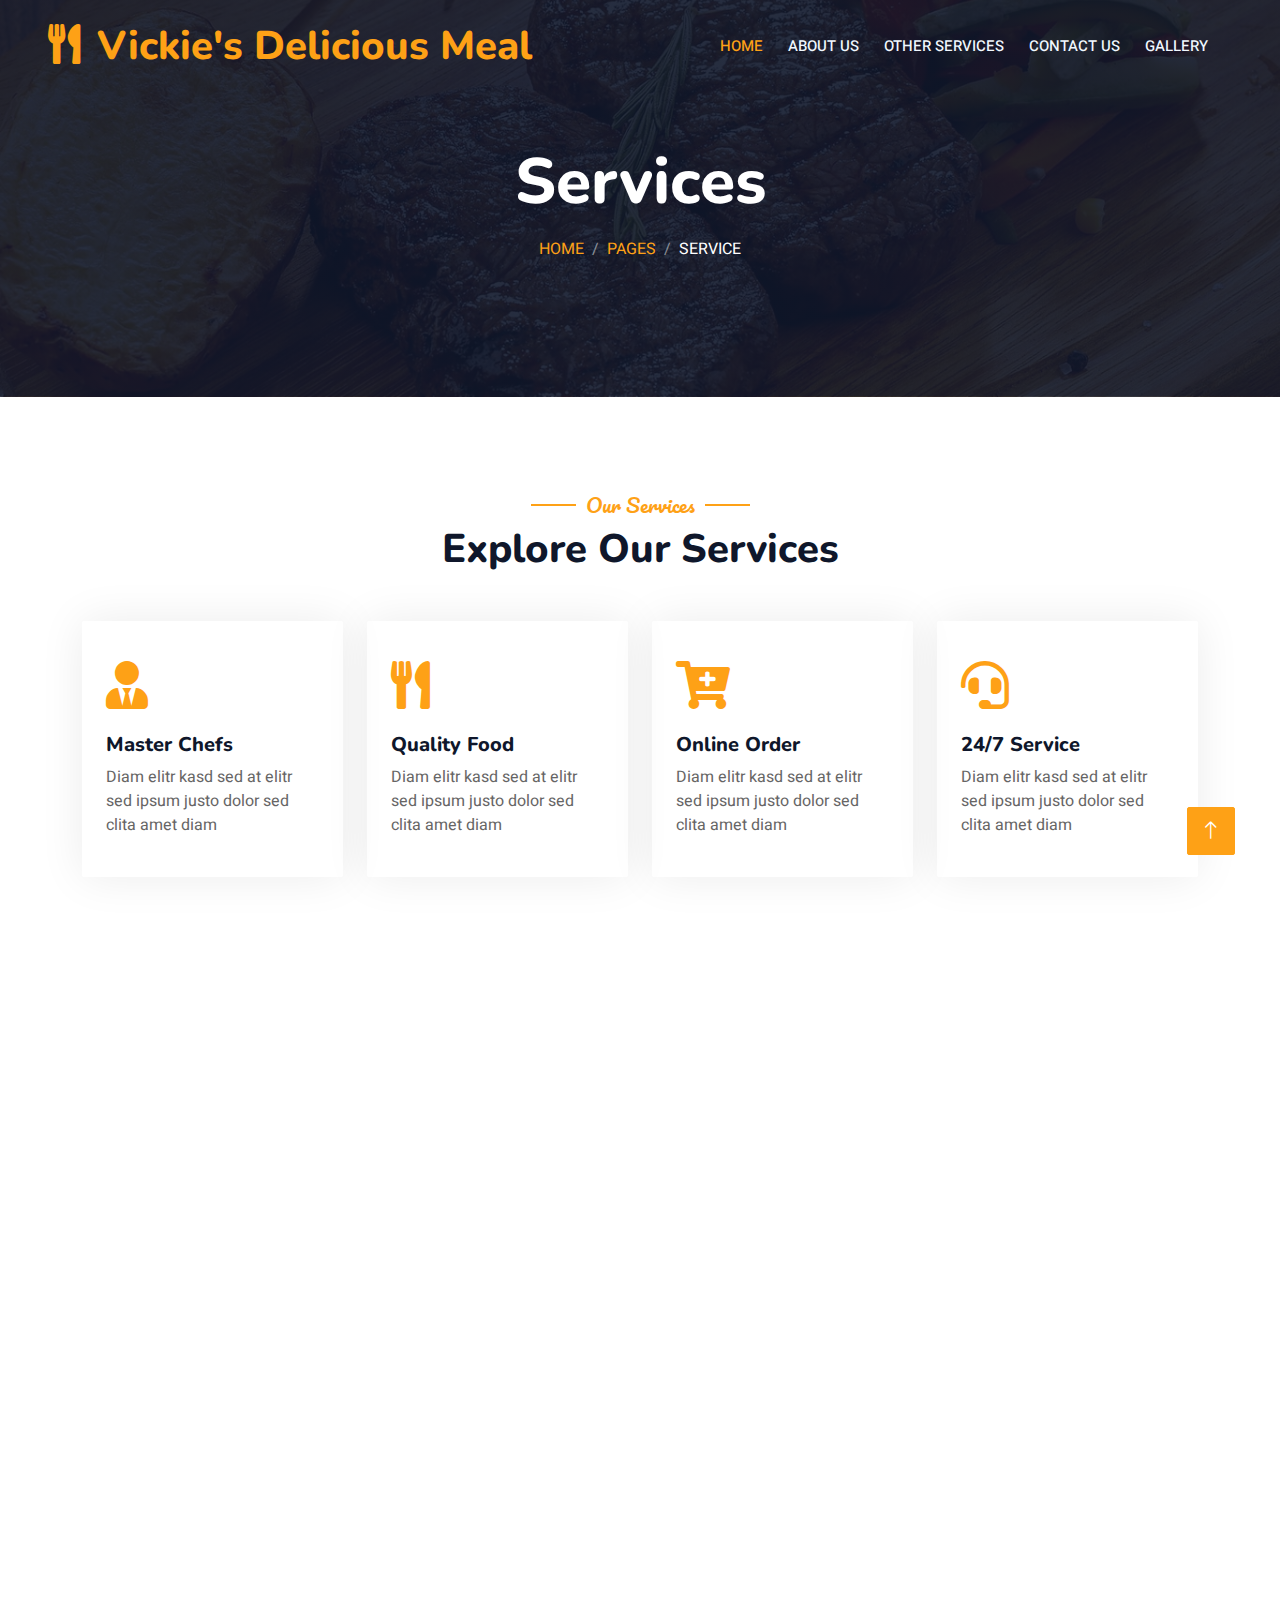
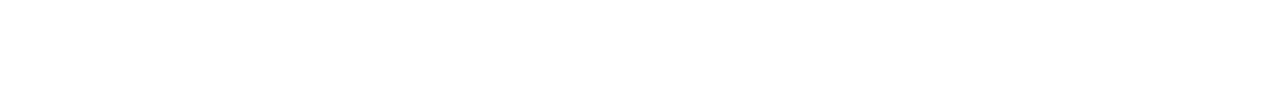
<file: service.html>
<!DOCTYPE html>
<html lang="en">

<head>
    <meta charset="utf-8">
    <title>Services</title>
    <meta content="width=device-width, initial-scale=1.0" name="viewport">
    <meta content="" name="keywords">
    <meta content="" name="description">

    <!-- Favicon -->
    <link href="img/favicon.ico" rel="icon">

    <!-- Google Web Fonts -->
    <link rel="preconnect" href="https://fonts.googleapis.com">
    <link rel="preconnect" href="https://fonts.gstatic.com" crossorigin>
    <link href="https://fonts.googleapis.com/css2?family=Heebo:wght@400;500;600&family=Nunito:wght@600;700;800&family=Pacifico&display=swap" rel="stylesheet">

    <!-- Icon Font Stylesheet -->
    <link href="https://cdnjs.cloudflare.com/ajax/libs/font-awesome/5.10.0/css/all.min.css" rel="stylesheet">
    <link href="https://cdn.jsdelivr.net/npm/bootstrap-icons@1.4.1/font/bootstrap-icons.css" rel="stylesheet">

    <!-- Libraries Stylesheet -->
    <link href="lib/animate/animate.min.css" rel="stylesheet">
    <link href="lib/owlcarousel/assets/owl.carousel.min.css" rel="stylesheet">
    <link href="lib/tempusdominus/css/tempusdominus-bootstrap-4.min.css" rel="stylesheet" />

    <!-- Customized Bootstrap Stylesheet -->
    <link href="css/bootstrap.min.css" rel="stylesheet">

    <!-- Template Stylesheet -->
    <link href="css/style.css" rel="stylesheet">
</head>

<body>
    <div class="container-xxl bg-white p-0">
        <!-- Spinner Start -->
        <div id="spinner" class="show bg-white position-fixed translate-middle w-100 vh-100 top-50 start-50 d-flex align-items-center justify-content-center">
            <div class="spinner-border text-primary" style="width: 3rem; height: 3rem;" role="status">
                <span class="sr-only">Loading...</span>
            </div>
        </div>
        <!-- Spinner End -->


        <!-- Navbar & Hero Start -->
        <div class="container-xxl position-relative p-0">
            <nav class="navbar navbar-expand-lg navbar-dark bg-dark px-4 px-lg-5 py-3 py-lg-0">
                <a href="" class="navbar-brand p-0">
                    <h1 class="text-primary m-0"><i class="fa fa-utensils me-3"></i>Vickie's Delicious Meal</h1>
                    <!-- <img src="img/logo.png" alt="Logo"> -->
                </a>
                <button class="navbar-toggler" type="button" data-bs-toggle="collapse" data-bs-target="#navbarCollapse">
                    <span class="fa fa-bars"></span>
                </button>
                <div class="collapse navbar-collapse" id="navbarCollapse">
                    <div class="navbar-nav ms-auto py-0 pe-4">
                        <a href="index.html" class="nav-item nav-link active">Home</a>
                        <a href="about.html" class="nav-item nav-link">About Us</a>
                        <a href="service.html" class="nav-item nav-link">Other Services</a>
                        <a href="contact.html" class="nav-item nav-link">Contact Us</a>
                        <a href="gallery.html" class="nav-item nav-link">Gallery</a>
                    </div>
                </div>
            </nav>
            <div class="container-xxl py-5 bg-dark hero-header mb-5">
                <div class="container text-center my-5 pt-5 pb-4">
                    <h1 class="display-3 text-white mb-3 animated slideInDown">Services</h1>
                    <nav aria-label="breadcrumb">
                        <ol class="breadcrumb justify-content-center text-uppercase">
                            <li class="breadcrumb-item"><a href="#">Home</a></li>
                            <li class="breadcrumb-item"><a href="#">Pages</a></li>
                            <li class="breadcrumb-item text-white active" aria-current="page">Service</li>
                        </ol>
                    </nav>
                </div>
            </div>
        </div>
        <!-- Navbar & Hero End -->


        <!-- Service Start -->
        <div class="container-xxl py-5">
            <div class="container">
                <div class="text-center wow fadeInUp" data-wow-delay="0.1s">
                    <h5 class="section-title ff-secondary text-center text-primary fw-normal">Our Services</h5>
                    <h1 class="mb-5">Explore Our Services</h1>
                </div>
                <div class="row g-4">
                    <div class="col-lg-3 col-sm-6 wow fadeInUp" data-wow-delay="0.1s">
                        <div class="service-item rounded pt-3">
                            <div class="p-4">
                                <i class="fa fa-3x fa-user-tie text-primary mb-4"></i>
                                <h5>Master Chefs</h5>
                                <p>Diam elitr kasd sed at elitr sed ipsum justo dolor sed clita amet diam</p>
                            </div>
                        </div>
                    </div>
                    <div class="col-lg-3 col-sm-6 wow fadeInUp" data-wow-delay="0.3s">
                        <div class="service-item rounded pt-3">
                            <div class="p-4">
                                <i class="fa fa-3x fa-utensils text-primary mb-4"></i>
                                <h5>Quality Food</h5>
                                <p>Diam elitr kasd sed at elitr sed ipsum justo dolor sed clita amet diam</p>
                            </div>
                        </div>
                    </div>
                    <div class="col-lg-3 col-sm-6 wow fadeInUp" data-wow-delay="0.5s">
                        <div class="service-item rounded pt-3">
                            <div class="p-4">
                                <i class="fa fa-3x fa-cart-plus text-primary mb-4"></i>
                                <h5>Online Order</h5>
                                <p>Diam elitr kasd sed at elitr sed ipsum justo dolor sed clita amet diam</p>
                            </div>
                        </div>
                    </div>
                    <div class="col-lg-3 col-sm-6 wow fadeInUp" data-wow-delay="0.7s">
                        <div class="service-item rounded pt-3">
                            <div class="p-4">
                                <i class="fa fa-3x fa-headset text-primary mb-4"></i>
                                <h5>24/7 Service</h5>
                                <p>Diam elitr kasd sed at elitr sed ipsum justo dolor sed clita amet diam</p>
                            </div>
                        </div>
                    </div>
                    <div class="col-lg-3 col-sm-6 wow fadeInUp" data-wow-delay="0.1s">
                        <div class="service-item rounded pt-3">
                            <div class="p-4">
                                <i class="fa fa-3x fa-user-tie text-primary mb-4"></i>
                                <h5>Master Chefs</h5>
                                <p>Diam elitr kasd sed at elitr sed ipsum justo dolor sed clita amet diam</p>
                            </div>
                        </div>
                    </div>
                    <div class="col-lg-3 col-sm-6 wow fadeInUp" data-wow-delay="0.3s">
                        <div class="service-item rounded pt-3">
                            <div class="p-4">
                                <i class="fa fa-3x fa-utensils text-primary mb-4"></i>
                                <h5>Quality Food</h5>
                                <p>Diam elitr kasd sed at elitr sed ipsum justo dolor sed clita amet diam</p>
                            </div>
                        </div>
                    </div>
                    <div class="col-lg-3 col-sm-6 wow fadeInUp" data-wow-delay="0.5s">
                        <div class="service-item rounded pt-3">
                            <div class="p-4">
                                <i class="fa fa-3x fa-cart-plus text-primary mb-4"></i>
                                <h5>Online Order</h5>
                                <p>Diam elitr kasd sed at elitr sed ipsum justo dolor sed clita amet diam</p>
                            </div>
                        </div>
                    </div>
                    <div class="col-lg-3 col-sm-6 wow fadeInUp" data-wow-delay="0.7s">
                        <div class="service-item rounded pt-3">
                            <div class="p-4">
                                <i class="fa fa-3x fa-headset text-primary mb-4"></i>
                                <h5>24/7 Service</h5>
                                <p>Diam elitr kasd sed at elitr sed ipsum justo dolor sed clita amet diam</p>
                            </div>
                        </div>
                    </div>
                </div>
            </div>
        </div>
        <!-- Service End -->
        

        <!-- Footer Start -->
         <div class="container-fluid bg-dark text-light footer pt-5 mt-5 wow fadeIn" data-wow-delay="0.1s">
            <div class="container py-5">
                <div class="row g-5">
                    <div class="col-lg-3 col-md-6">
                        <h4 class="section-title ff-secondary text-start text-primary fw-normal mb-4">Company</h4>
                        <a class="btn btn-link" href="about.html">About Us</a>
                        <a class="btn btn-link" href="contact.html">Contact Us</a>
                    </div>
                    <div class="col-lg-3 col-md-6">
                        <h4 class="section-title ff-secondary text-start text-primary fw-normal mb-4">Contact</h4>
                        <p class="mb-2"><i class="fa fa-map-marker-alt me-3"></i>1108 Bassa Town Monrovia</p>
                        <p class="mb-2"><i class="fa fa-phone-alt me-3"></i>+231 775 324 174</p>
                        <p class="mb-2"><i class="fa fa-envelope me-3"></i>ayouba@gmail.com</p>
                        <div class="d-flex pt-2">
                            <a class="btn btn-outline-light btn-social" href=""><i class="fab fa-twitter"></i></a>
                            <a class="btn btn-outline-light btn-social" href=""><i class="fab fa-facebook-f"></i></a>
                            <a class="btn btn-outline-light btn-social" href=""><i class="fab fa-youtube"></i></a>
                            <a class="btn btn-outline-light btn-social" href=""><i class="fab fa-linkedin-in"></i></a>
                        </div>
                    </div>
                    <div class="col-lg-3 col-md-6">
                        <h4 class="section-title ff-secondary text-start text-primary fw-normal mb-4">Opening</h4>
                        <h5 class="text-light fw-normal">Monday - Saturday</h5>
                        <p>09AM - 09PM</p>
                        <h5 class="text-light fw-normal">Sunday</h5>
                        <p>10AM - 08PM</p>
                    </div>

                </div>
            </div>
            <div class="container">
                <div class="copyright">
                    <div class="row">
                        <div class="col-md-6 text-center text-md-start mb-3 mb-md-0">
                            &copy; <a class="border-bottom" href="index.html">Vickie's Delicious Meal</a>, All Right Reserved.

							Designed By <a class="border-bottom" href="discord.app/users/abra#7277">Abra MB</a><br><br>
                        </div>
                    </div>
                </div>
            </div>
        </div>
        <!-- Footer End -->


        <!-- Back to Top -->
        <a href="#" class="btn btn-lg btn-primary btn-lg-square back-to-top"><i class="bi bi-arrow-up"></i></a>
    </div>

    <!-- JavaScript Libraries -->
    <script src="https://code.jquery.com/jquery-3.4.1.min.js"></script>
    <script src="https://cdn.jsdelivr.net/npm/bootstrap@5.0.0/dist/js/bootstrap.bundle.min.js"></script>
    <script src="lib/wow/wow.min.js"></script>
    <script src="lib/easing/easing.min.js"></script>
    <script src="lib/waypoints/waypoints.min.js"></script>
    <script src="lib/counterup/counterup.min.js"></script>
    <script src="lib/owlcarousel/owl.carousel.min.js"></script>
    <script src="lib/tempusdominus/js/moment.min.js"></script>
    <script src="lib/tempusdominus/js/moment-timezone.min.js"></script>
    <script src="lib/tempusdominus/js/tempusdominus-bootstrap-4.min.js"></script>

    <!-- Template Javascript -->
    <script src="js/main.js"></script>
</body>

</html>
</file>
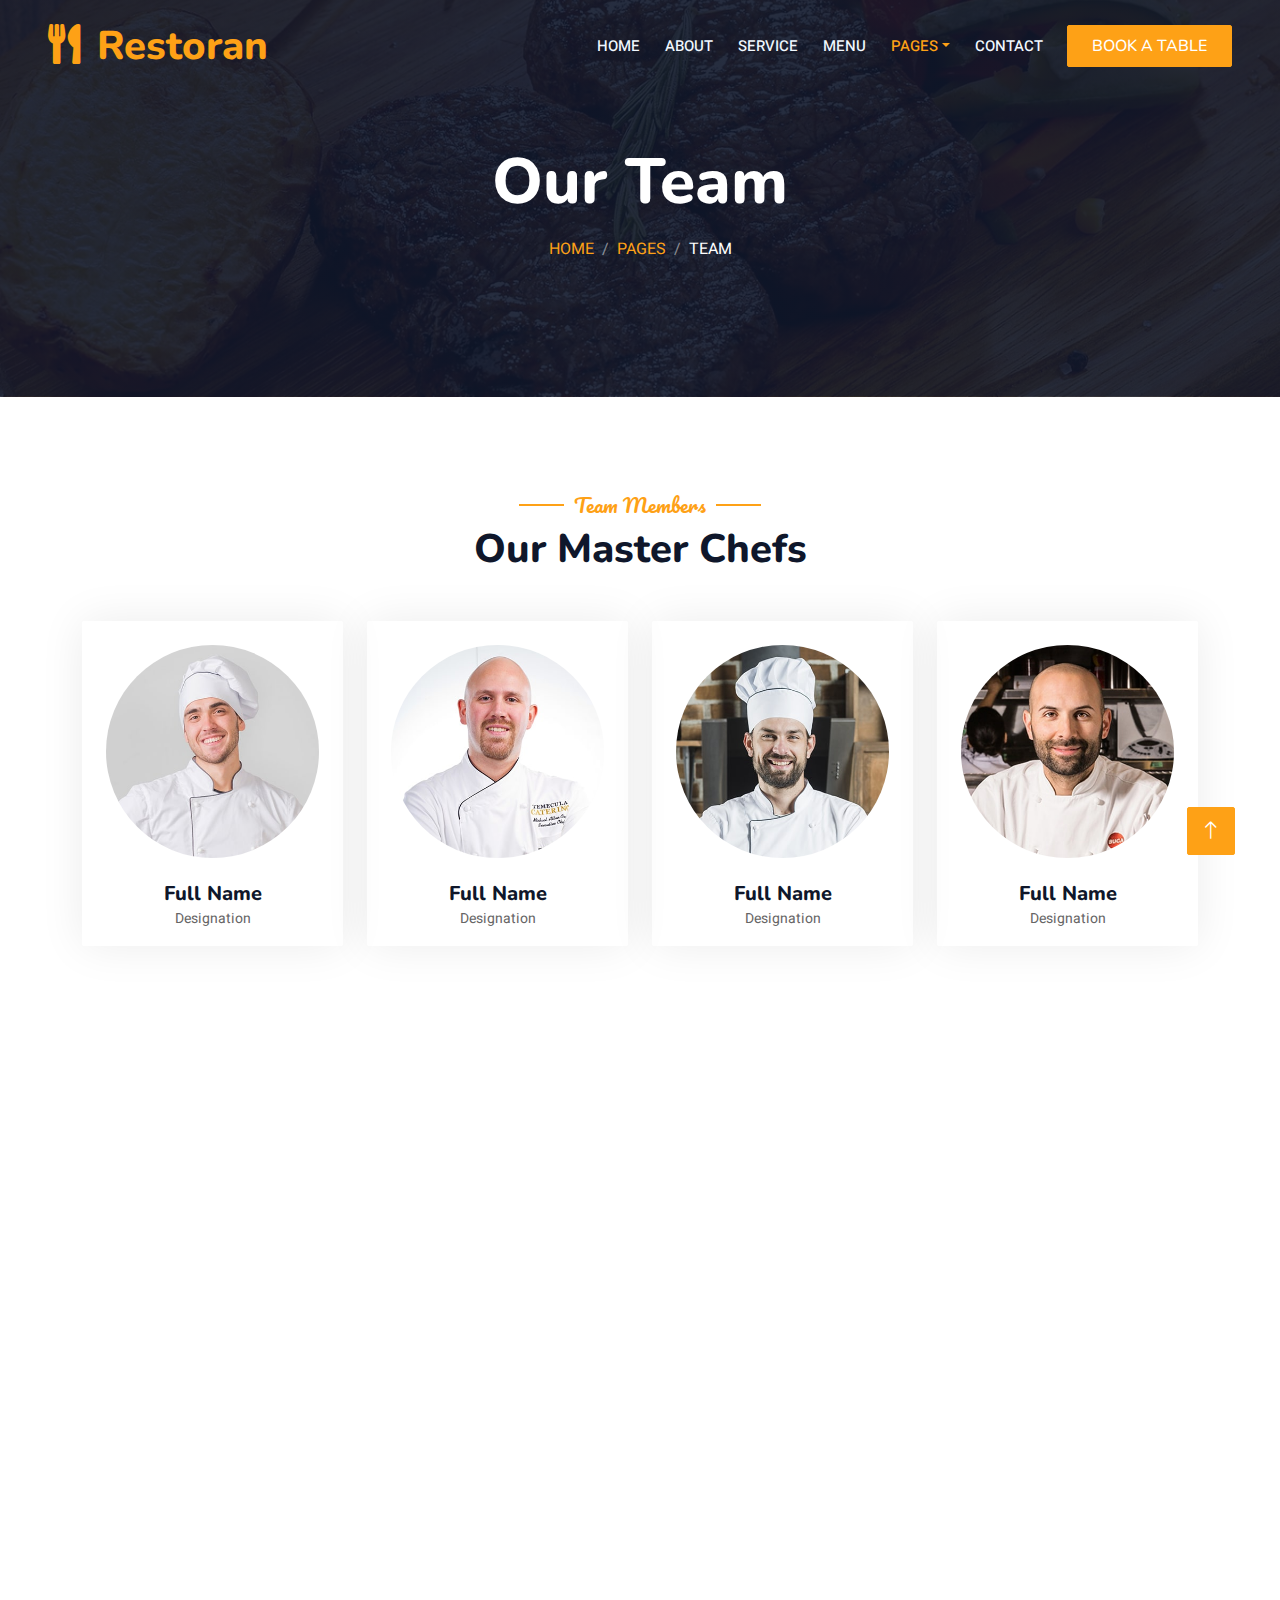
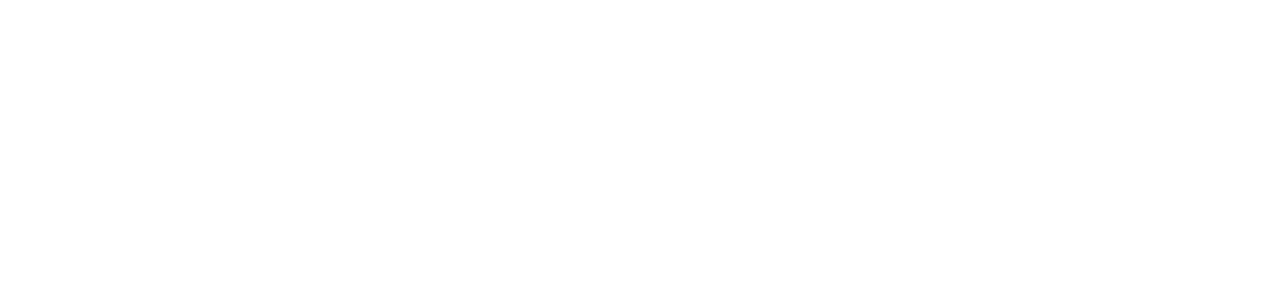
<file: team.html>
<!DOCTYPE html>
<html lang="en">

<head>
    <meta charset="utf-8">
    <title>Restoran - Bootstrap Restaurant Template</title>
    <meta content="width=device-width, initial-scale=1.0" name="viewport">
    <meta content="" name="keywords">
    <meta content="" name="description">

    <!-- Favicon -->
    <link href="img/favicon.ico" rel="icon">

    <!-- Google Web Fonts -->
    <link rel="preconnect" href="https://fonts.googleapis.com">
    <link rel="preconnect" href="https://fonts.gstatic.com" crossorigin>
    <link href="https://fonts.googleapis.com/css2?family=Heebo:wght@400;500;600&family=Nunito:wght@600;700;800&family=Pacifico&display=swap" rel="stylesheet">

    <!-- Icon Font Stylesheet -->
    <link href="https://cdnjs.cloudflare.com/ajax/libs/font-awesome/5.10.0/css/all.min.css" rel="stylesheet">
    <link href="https://cdn.jsdelivr.net/npm/bootstrap-icons@1.4.1/font/bootstrap-icons.css" rel="stylesheet">

    <!-- Libraries Stylesheet -->
    <link href="lib/animate/animate.min.css" rel="stylesheet">
    <link href="lib/owlcarousel/assets/owl.carousel.min.css" rel="stylesheet">
    <link href="lib/tempusdominus/css/tempusdominus-bootstrap-4.min.css" rel="stylesheet" />

    <!-- Customized Bootstrap Stylesheet -->
    <link href="css/bootstrap.min.css" rel="stylesheet">

    <!-- Template Stylesheet -->
    <link href="css/style.css" rel="stylesheet">
</head>

<body>
    <div class="container-xxl bg-white p-0">
        <!-- Spinner Start -->
        <div id="spinner" class="show bg-white position-fixed translate-middle w-100 vh-100 top-50 start-50 d-flex align-items-center justify-content-center">
            <div class="spinner-border text-primary" style="width: 3rem; height: 3rem;" role="status">
                <span class="sr-only">Loading...</span>
            </div>
        </div>
        <!-- Spinner End -->


        <!-- Navbar & Hero Start -->
        <div class="container-xxl position-relative p-0">
            <nav class="navbar navbar-expand-lg navbar-dark bg-dark px-4 px-lg-5 py-3 py-lg-0">
                <a href="" class="navbar-brand p-0">
                    <h1 class="text-primary m-0"><i class="fa fa-utensils me-3"></i>Restoran</h1>
                    <!-- <img src="img/logo.png" alt="Logo"> -->
                </a>
                <button class="navbar-toggler" type="button" data-bs-toggle="collapse" data-bs-target="#navbarCollapse">
                    <span class="fa fa-bars"></span>
                </button>
                <div class="collapse navbar-collapse" id="navbarCollapse">
                    <div class="navbar-nav ms-auto py-0 pe-4">
                        <a href="index.html" class="nav-item nav-link">Home</a>
                        <a href="about.html" class="nav-item nav-link">About</a>
                        <a href="service.html" class="nav-item nav-link">Service</a>
                        <a href="menu.html" class="nav-item nav-link">Menu</a>
                        <div class="nav-item dropdown">
                            <a href="#" class="nav-link dropdown-toggle active" data-bs-toggle="dropdown">Pages</a>
                            <div class="dropdown-menu m-0">
                                <a href="booking.html" class="dropdown-item">Booking</a>
                                <a href="team.html" class="dropdown-item active">Our Team</a>
                                <a href="testimonial.html" class="dropdown-item">Testimonial</a>
                            </div>
                        </div>
                        <a href="contact.html" class="nav-item nav-link">Contact</a>
                    </div>
                    <a href="" class="btn btn-primary py-2 px-4">Book A Table</a>
                </div>
            </nav>

            <div class="container-xxl py-5 bg-dark hero-header mb-5">
                <div class="container text-center my-5 pt-5 pb-4">
                    <h1 class="display-3 text-white mb-3 animated slideInDown">Our Team</h1>
                    <nav aria-label="breadcrumb">
                        <ol class="breadcrumb justify-content-center text-uppercase">
                            <li class="breadcrumb-item"><a href="#">Home</a></li>
                            <li class="breadcrumb-item"><a href="#">Pages</a></li>
                            <li class="breadcrumb-item text-white active" aria-current="page">Team</li>
                        </ol>
                    </nav>
                </div>
            </div>
        </div>
        <!-- Navbar & Hero End -->


        <!-- Team Start -->
        <div class="container-xxl pt-5 pb-3">
            <div class="container">
                <div class="text-center wow fadeInUp" data-wow-delay="0.1s">
                    <h5 class="section-title ff-secondary text-center text-primary fw-normal">Team Members</h5>
                    <h1 class="mb-5">Our Master Chefs</h1>
                </div>
                <div class="row g-4">
                    <div class="col-lg-3 col-md-6 wow fadeInUp" data-wow-delay="0.1s">
                        <div class="team-item text-center rounded overflow-hidden">
                            <div class="rounded-circle overflow-hidden m-4">
                                <img class="img-fluid" src="img/team-1.jpg" alt="">
                            </div>
                            <h5 class="mb-0">Full Name</h5>
                            <small>Designation</small>
                            <div class="d-flex justify-content-center mt-3">
                                <a class="btn btn-square btn-primary mx-1" href=""><i class="fab fa-facebook-f"></i></a>
                                <a class="btn btn-square btn-primary mx-1" href=""><i class="fab fa-twitter"></i></a>
                                <a class="btn btn-square btn-primary mx-1" href=""><i class="fab fa-instagram"></i></a>
                            </div>
                        </div>
                    </div>
                    <div class="col-lg-3 col-md-6 wow fadeInUp" data-wow-delay="0.3s">
                        <div class="team-item text-center rounded overflow-hidden">
                            <div class="rounded-circle overflow-hidden m-4">
                                <img class="img-fluid" src="img/team-2.jpg" alt="">
                            </div>
                            <h5 class="mb-0">Full Name</h5>
                            <small>Designation</small>
                            <div class="d-flex justify-content-center mt-3">
                                <a class="btn btn-square btn-primary mx-1" href=""><i class="fab fa-facebook-f"></i></a>
                                <a class="btn btn-square btn-primary mx-1" href=""><i class="fab fa-twitter"></i></a>
                                <a class="btn btn-square btn-primary mx-1" href=""><i class="fab fa-instagram"></i></a>
                            </div>
                        </div>
                    </div>
                    <div class="col-lg-3 col-md-6 wow fadeInUp" data-wow-delay="0.5s">
                        <div class="team-item text-center rounded overflow-hidden">
                            <div class="rounded-circle overflow-hidden m-4">
                                <img class="img-fluid" src="img/team-3.jpg" alt="">
                            </div>
                            <h5 class="mb-0">Full Name</h5>
                            <small>Designation</small>
                            <div class="d-flex justify-content-center mt-3">
                                <a class="btn btn-square btn-primary mx-1" href=""><i class="fab fa-facebook-f"></i></a>
                                <a class="btn btn-square btn-primary mx-1" href=""><i class="fab fa-twitter"></i></a>
                                <a class="btn btn-square btn-primary mx-1" href=""><i class="fab fa-instagram"></i></a>
                            </div>
                        </div>
                    </div>
                    <div class="col-lg-3 col-md-6 wow fadeInUp" data-wow-delay="0.7s">
                        <div class="team-item text-center rounded overflow-hidden">
                            <div class="rounded-circle overflow-hidden m-4">
                                <img class="img-fluid" src="img/team-4.jpg" alt="">
                            </div>
                            <h5 class="mb-0">Full Name</h5>
                            <small>Designation</small>
                            <div class="d-flex justify-content-center mt-3">
                                <a class="btn btn-square btn-primary mx-1" href=""><i class="fab fa-facebook-f"></i></a>
                                <a class="btn btn-square btn-primary mx-1" href=""><i class="fab fa-twitter"></i></a>
                                <a class="btn btn-square btn-primary mx-1" href=""><i class="fab fa-instagram"></i></a>
                            </div>
                        </div>
                    </div>
                    <div class="col-lg-3 col-md-6 wow fadeInUp" data-wow-delay="0.1s">
                        <div class="team-item text-center rounded overflow-hidden">
                            <div class="rounded-circle overflow-hidden m-4">
                                <img class="img-fluid" src="img/team-2.jpg" alt="">
                            </div>
                            <h5 class="mb-0">Full Name</h5>
                            <small>Designation</small>
                            <div class="d-flex justify-content-center mt-3">
                                <a class="btn btn-square btn-primary mx-1" href=""><i class="fab fa-facebook-f"></i></a>
                                <a class="btn btn-square btn-primary mx-1" href=""><i class="fab fa-twitter"></i></a>
                                <a class="btn btn-square btn-primary mx-1" href=""><i class="fab fa-instagram"></i></a>
                            </div>
                        </div>
                    </div>
                    <div class="col-lg-3 col-md-6 wow fadeInUp" data-wow-delay="0.3s">
                        <div class="team-item text-center rounded overflow-hidden">
                            <div class="rounded-circle overflow-hidden m-4">
                                <img class="img-fluid" src="img/team-3.jpg" alt="">
                            </div>
                            <h5 class="mb-0">Full Name</h5>
                            <small>Designation</small>
                            <div class="d-flex justify-content-center mt-3">
                                <a class="btn btn-square btn-primary mx-1" href=""><i class="fab fa-facebook-f"></i></a>
                                <a class="btn btn-square btn-primary mx-1" href=""><i class="fab fa-twitter"></i></a>
                                <a class="btn btn-square btn-primary mx-1" href=""><i class="fab fa-instagram"></i></a>
                            </div>
                        </div>
                    </div>
                    <div class="col-lg-3 col-md-6 wow fadeInUp" data-wow-delay="0.5s">
                        <div class="team-item text-center rounded overflow-hidden">
                            <div class="rounded-circle overflow-hidden m-4">
                                <img class="img-fluid" src="img/team-4.jpg" alt="">
                            </div>
                            <h5 class="mb-0">Full Name</h5>
                            <small>Designation</small>
                            <div class="d-flex justify-content-center mt-3">
                                <a class="btn btn-square btn-primary mx-1" href=""><i class="fab fa-facebook-f"></i></a>
                                <a class="btn btn-square btn-primary mx-1" href=""><i class="fab fa-twitter"></i></a>
                                <a class="btn btn-square btn-primary mx-1" href=""><i class="fab fa-instagram"></i></a>
                            </div>
                        </div>
                    </div>
                    <div class="col-lg-3 col-md-6 wow fadeInUp" data-wow-delay="0.7s">
                        <div class="team-item text-center rounded overflow-hidden">
                            <div class="rounded-circle overflow-hidden m-4">
                                <img class="img-fluid" src="img/team-1.jpg" alt="">
                            </div>
                            <h5 class="mb-0">Full Name</h5>
                            <small>Designation</small>
                            <div class="d-flex justify-content-center mt-3">
                                <a class="btn btn-square btn-primary mx-1" href=""><i class="fab fa-facebook-f"></i></a>
                                <a class="btn btn-square btn-primary mx-1" href=""><i class="fab fa-twitter"></i></a>
                                <a class="btn btn-square btn-primary mx-1" href=""><i class="fab fa-instagram"></i></a>
                            </div>
                        </div>
                    </div>
                </div>
            </div>
        </div>
        <!-- Team End -->
        

        <!-- Footer Start -->
        <div class="container-fluid bg-dark text-light footer pt-5 mt-5 wow fadeIn" data-wow-delay="0.1s">
            <div class="container py-5">
                <div class="row g-5">
                    <div class="col-lg-3 col-md-6">
                        <h4 class="section-title ff-secondary text-start text-primary fw-normal mb-4">Company</h4>
                        <a class="btn btn-link" href="">About Us</a>
                        <a class="btn btn-link" href="">Contact Us</a>
                        <a class="btn btn-link" href="">Reservation</a>
                        <a class="btn btn-link" href="">Privacy Policy</a>
                        <a class="btn btn-link" href="">Terms & Condition</a>
                    </div>
                    <div class="col-lg-3 col-md-6">
                        <h4 class="section-title ff-secondary text-start text-primary fw-normal mb-4">Contact</h4>
                        <p class="mb-2"><i class="fa fa-map-marker-alt me-3"></i>123 Street, New York, USA</p>
                        <p class="mb-2"><i class="fa fa-phone-alt me-3"></i>+012 345 67890</p>
                        <p class="mb-2"><i class="fa fa-envelope me-3"></i>info@example.com</p>
                        <div class="d-flex pt-2">
                            <a class="btn btn-outline-light btn-social" href=""><i class="fab fa-twitter"></i></a>
                            <a class="btn btn-outline-light btn-social" href=""><i class="fab fa-facebook-f"></i></a>
                            <a class="btn btn-outline-light btn-social" href=""><i class="fab fa-youtube"></i></a>
                            <a class="btn btn-outline-light btn-social" href=""><i class="fab fa-linkedin-in"></i></a>
                        </div>
                    </div>
                    <div class="col-lg-3 col-md-6">
                        <h4 class="section-title ff-secondary text-start text-primary fw-normal mb-4">Opening</h4>
                        <h5 class="text-light fw-normal">Monday - Saturday</h5>
                        <p>09AM - 09PM</p>
                        <h5 class="text-light fw-normal">Sunday</h5>
                        <p>10AM - 08PM</p>
                    </div>
                    <div class="col-lg-3 col-md-6">
                        <h4 class="section-title ff-secondary text-start text-primary fw-normal mb-4">Newsletter</h4>
                        <p>Dolor amet sit justo amet elitr clita ipsum elitr est.</p>
                        <div class="position-relative mx-auto" style="max-width: 400px;">
                            <input class="form-control border-primary w-100 py-3 ps-4 pe-5" type="text" placeholder="Your email">
                            <button type="button" class="btn btn-primary py-2 position-absolute top-0 end-0 mt-2 me-2">SignUp</button>
                        </div>
                    </div>
                </div>
            </div>
            <div class="container">
                <div class="copyright">
                    <div class="row">
                        <div class="col-md-6 text-center text-md-start mb-3 mb-md-0">
                            &copy; <a class="border-bottom" href="#">Your Site Name</a>, All Right Reserved. 
							
							<!--/*** This template is free as long as you keep the footer author’s credit link/attribution link/backlink. If you'd like to use the template without the footer author’s credit link/attribution link/backlink, you can purchase the Credit Removal License from "https://htmlcodex.com/credit-removal". Thank you for your support. ***/-->
							Designed By <a class="border-bottom" href="https://htmlcodex.com">HTML Codex</a><br><br>
                            Distributed By <a class="border-bottom" href="https://themewagon.com" target="_blank">ThemeWagon</a>
                        </div>
                        <div class="col-md-6 text-center text-md-end">
                            <div class="footer-menu">
                                <a href="">Home</a>
                                <a href="">Cookies</a>
                                <a href="">Help</a>
                                <a href="">FQAs</a>
                            </div>
                        </div>
                    </div>
                </div>
            </div>
        </div>
        <!-- Footer End -->


        <!-- Back to Top -->
        <a href="#" class="btn btn-lg btn-primary btn-lg-square back-to-top"><i class="bi bi-arrow-up"></i></a>
    </div>

    <!-- JavaScript Libraries -->
    <script src="https://code.jquery.com/jquery-3.4.1.min.js"></script>
    <script src="https://cdn.jsdelivr.net/npm/bootstrap@5.0.0/dist/js/bootstrap.bundle.min.js"></script>
    <script src="lib/wow/wow.min.js"></script>
    <script src="lib/easing/easing.min.js"></script>
    <script src="lib/waypoints/waypoints.min.js"></script>
    <script src="lib/counterup/counterup.min.js"></script>
    <script src="lib/owlcarousel/owl.carousel.min.js"></script>
    <script src="lib/tempusdominus/js/moment.min.js"></script>
    <script src="lib/tempusdominus/js/moment-timezone.min.js"></script>
    <script src="lib/tempusdominus/js/tempusdominus-bootstrap-4.min.js"></script>

    <!-- Template Javascript -->
    <script src="js/main.js"></script>
</body>

</html>
</file>
<file: css/style.css>
/********** Template CSS **********/
:root {
    --primary: #FEA116;
    --light: #F1F8FF;
    --dark: #0F172B;
}

.ff-secondary {
    font-family: 'Pacifico', cursive;
}

.fw-medium {
    font-weight: 600 !important;
}

.fw-semi-bold {
    font-weight: 700 !important;
}

.back-to-top {
    position: fixed;
    display: none;
    right: 45px;
    bottom: 45px;
    z-index: 99;
}


/*** Spinner ***/
#spinner {
    opacity: 0;
    visibility: hidden;
    transition: opacity .5s ease-out, visibility 0s linear .5s;
    z-index: 99999;
}

#spinner.show {
    transition: opacity .5s ease-out, visibility 0s linear 0s;
    visibility: visible;
    opacity: 1;
}


/*** Button ***/
.btn {
    font-family: 'Nunito', sans-serif;
    font-weight: 500;
    text-transform: uppercase;
    transition: .5s;
}

.btn.btn-primary,
.btn.btn-secondary {
    color: #FFFFFF;
}

.btn-square {
    width: 38px;
    height: 38px;
}

.btn-sm-square {
    width: 32px;
    height: 32px;
}

.btn-lg-square {
    width: 48px;
    height: 48px;
}

.btn-square,
.btn-sm-square,
.btn-lg-square {
    padding: 0;
    display: flex;
    align-items: center;
    justify-content: center;
    font-weight: normal;
    border-radius: 2px;
}


/*** Navbar ***/
.navbar-dark .navbar-nav .nav-link {
    position: relative;
    margin-left: 25px;
    padding: 35px 0;
    font-size: 15px;
    color: var(--light) !important;
    text-transform: uppercase;
    font-weight: 500;
    outline: none;
    transition: .5s;
}

.sticky-top.navbar-dark .navbar-nav .nav-link {
    padding: 20px 0;
}

.navbar-dark .navbar-nav .nav-link:hover,
.navbar-dark .navbar-nav .nav-link.active {
    color: var(--primary) !important;
}

.navbar-dark .navbar-brand img {
    max-height: 60px;
    transition: .5s;
}

.sticky-top.navbar-dark .navbar-brand img {
    max-height: 45px;
}

@media (max-width: 991.98px) {
    .sticky-top.navbar-dark {
        position: relative;
    }

    .navbar-dark .navbar-collapse {
        margin-top: 15px;
        border-top: 1px solid rgba(255, 255, 255, .1)
    }

    .navbar-dark .navbar-nav .nav-link,
    .sticky-top.navbar-dark .navbar-nav .nav-link {
        padding: 10px 0;
        margin-left: 0;
    }

    .navbar-dark .navbar-brand img {
        max-height: 45px;
    }
}

@media (min-width: 992px) {
    .navbar-dark {
        position: absolute;
        width: 100%;
        top: 0;
        left: 0;
        z-index: 999;
        background: transparent !important;
    }

    .sticky-top.navbar-dark {
        position: fixed;
        background: var(--dark) !important;
    }
}


/*** Hero Header ***/
.hero-header {
    background: linear-gradient(rgba(15, 23, 43, .9), rgba(15, 23, 43, .9)), url(../img/bg-hero.jpg);
    background-position: center center;
    background-repeat: no-repeat;
    background-size: cover;
}

.hero-header img {
    animation: imgRotate 50s linear infinite;
}

@keyframes imgRotate { 
    100% { 
        transform: rotate(360deg); 
    } 
}

.breadcrumb-item + .breadcrumb-item::before {
    color: rgba(255, 255, 255, .5);
}


/*** Section Title ***/
.section-title {
    position: relative;
    display: inline-block;
}

.section-title::before {
    position: absolute;
    content: "";
    width: 45px;
    height: 2px;
    top: 50%;
    left: -55px;
    margin-top: -1px;
    background: var(--primary);
}

.section-title::after {
    position: absolute;
    content: "";
    width: 45px;
    height: 2px;
    top: 50%;
    right: -55px;
    margin-top: -1px;
    background: var(--primary);
}

.section-title.text-start::before,
.section-title.text-end::after {
    display: none;
}


/*** Service ***/
.service-item {
    box-shadow: 0 0 45px rgba(0, 0, 0, .08);
    transition: .5s;
}

.service-item:hover {
    background: var(--primary);
}

.service-item * {
    transition: .5s;
}

.service-item:hover * {
    color: var(--light) !important;
}


/*** Food Menu ***/
.nav-pills .nav-item .active {
    border-bottom: 2px solid var(--primary);
}

/*** Team ***/
.team-item {
    box-shadow: 0 0 45px rgba(0, 0, 0, .08);
    height: calc(100% - 38px);
    transition: .5s;
}

.team-item img {
    transition: .5s;
}

.team-item:hover img {
    transform: scale(1.1);
}

.team-item:hover {
    height: 100%;
}

.team-item .btn {
    border-radius: 38px 38px 0 0;
}

/*** Footer ***/
.footer .btn.btn-social {
    margin-right: 5px;
    width: 35px;
    height: 35px;
    display: flex;
    align-items: center;
    justify-content: center;
    color: var(--light);
    border: 1px solid #FFFFFF;
    border-radius: 35px;
    transition: .3s;
}

.footer .btn.btn-social:hover {
    color: var(--primary);
}

.footer .btn.btn-link {
    display: block;
    margin-bottom: 5px;
    padding: 0;
    text-align: center;
    color: #FFFFFF;
    font-size: 15px;
    font-weight: normal;
    text-transform: capitalize;
    transition: .3s;
}

.footer .btn.btn-link::before {
    position: relative;
    content: "\f105";
    font-family: "Font Awesome 5 Free";
    font-weight: 900;
    margin-right: 10px;
}

.footer .btn.btn-link:hover {
    letter-spacing: 1px;
    box-shadow: none;
}

.footer .copyright {
    padding: 25px 0;
    font-size: 15px;
    border-top: 1px solid rgba(256, 256, 256, .1);
}

.footer .copyright a {
    color: var(--light);
}

.footer .footer-menu a {
    margin-right: 15px;
    padding-right: 15px;
    border-right: 1px solid rgba(255, 255, 255, .1);
}

.footer .footer-menu a:last-child {
    margin-right: 0;
    padding-right: 0;
    border-right: none;
}
</file>
